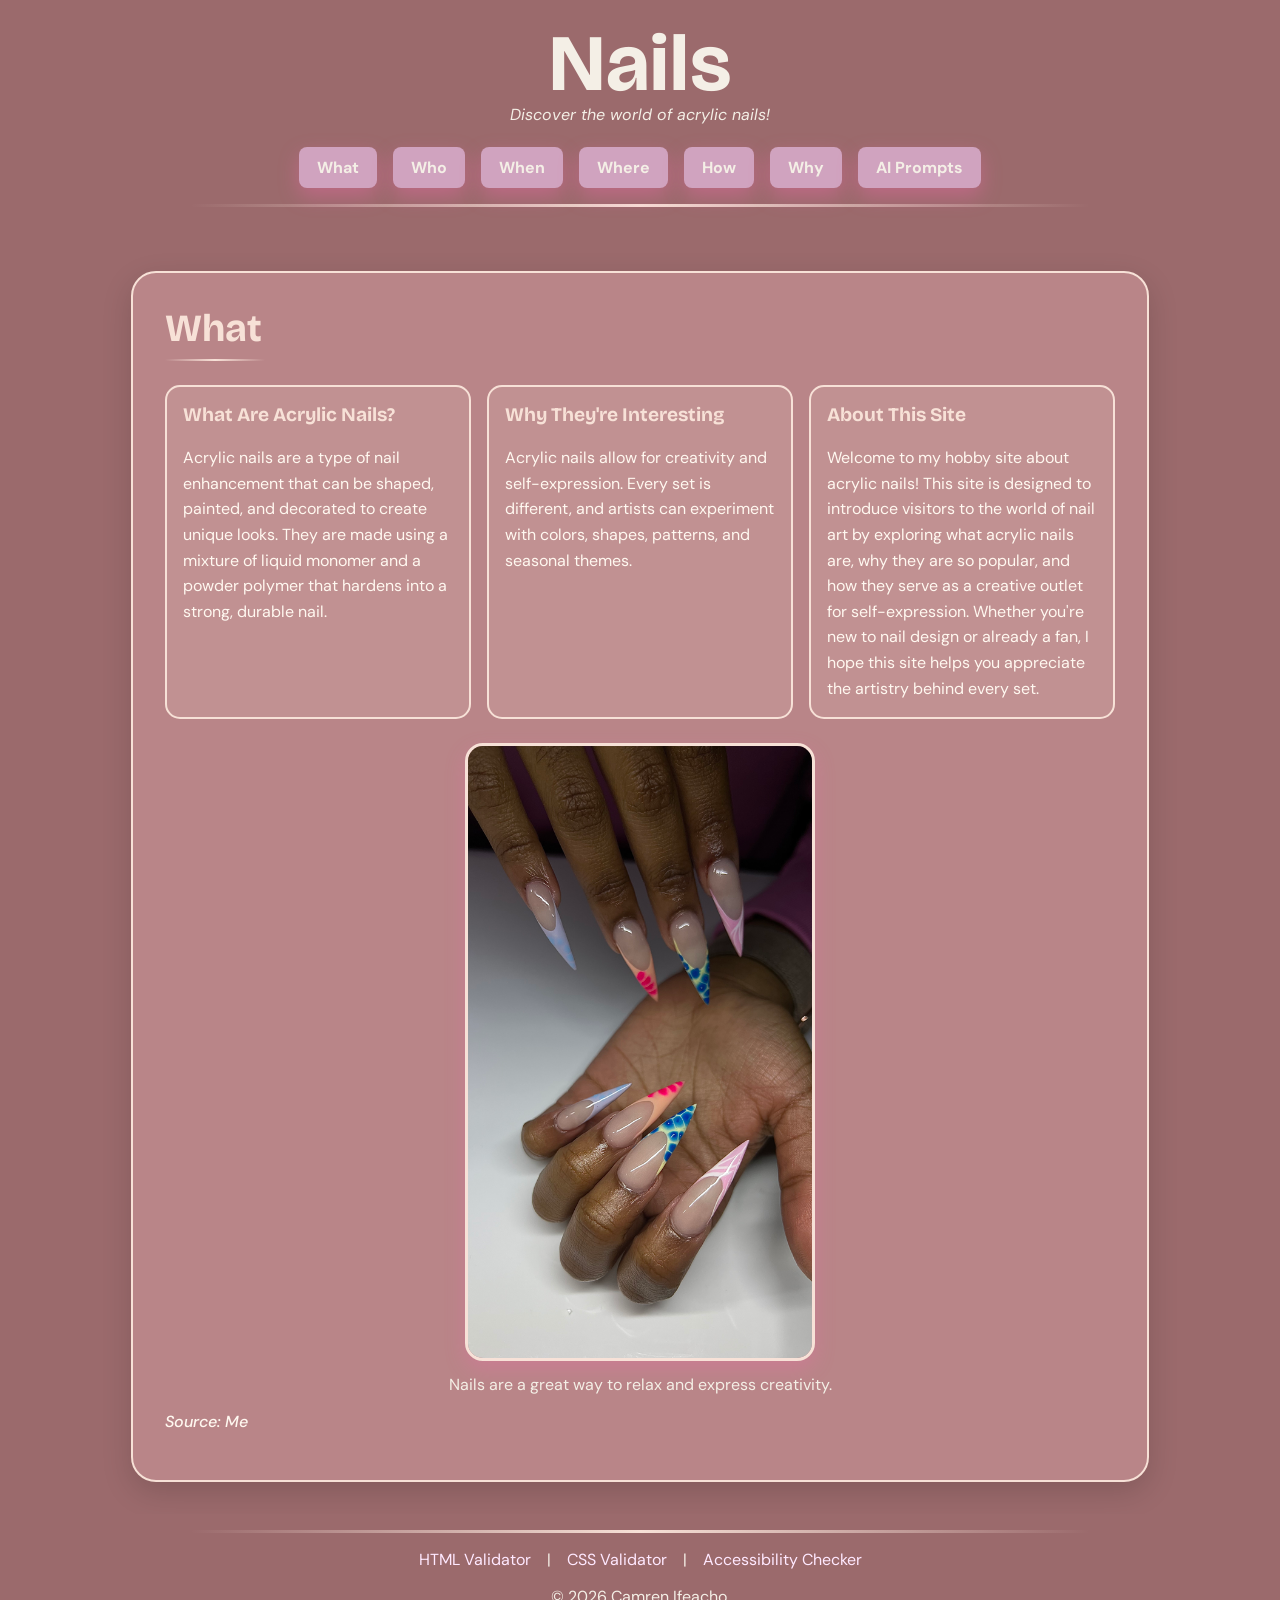
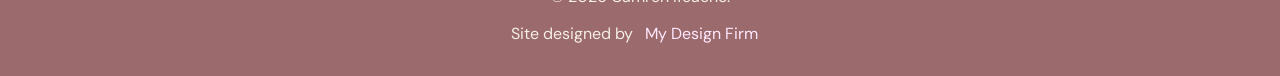
<file: itis3135/hobby/index.html>
<!DOCTYPE html>
<html lang="en">
<head>
    <meta charset="UTF-8">
    <meta name="viewport" content="width=device-width, initial-scale=1.0">
    <title>Nails</title>

    <!-- Favicon -->
    <link rel="apple-touch-icon" sizes="180x180" href="images/apple-touch-icon.png">
    <link rel="icon" type="image/png" sizes="32x32" href="images/favicon-32x32.png">
    <link rel="icon" type="image/png" sizes="16x16" href="images/favicon-16x16.png">
    <link rel="manifest" href="images/site.webmanifest">

    <!-- Fonts-->
    <link rel="preconnect" href="https://fonts.googleapis.com">
    <link rel="preconnect" href="https://fonts.gstatic.com" crossorigin>
    <link href="https://fonts.googleapis.com/css2?family=Bricolage+Grotesque:opsz,wght
    @12..96,500;12..96,700&family=DM+Sans:wght@400;500;700&display=swap" rel="stylesheet">

    <style>
        /* ------------------------------
           BASIC RESET + GLOBAL STYLES
        ------------------------------ */
        body {
            margin: 0; 
            background-color: #9B6A6C;
            color:#f4efe6; 
            font-family: 'DM Sans', system-ui, sans-serif;
            }
            h1{
            font-family: 'Bricolage Grotesque', sans-serif;
            font-weight: 700;
            letter-spacing: -0.03em;
            margin: 0;
            font-size: 5rem;
            letter-spacing: 1px;
            }
            
        header, footer {
            background-color: #9B6A6C;
            color: #f4efe6;
            padding: 1rem;
            text-align: center;
        }

        header::after {
            content: "";
            display: block;
            width: 80%;
            max-width: 900px;
            height: 3px;
            background: linear-gradient(to right, transparent, #f7e1d7, transparent);
            margin: 10px auto 0;
            margin-bottom: 1rem;
        }

        header p{
                margin: -0.5rem 0;
                margin-bottom: 1rem;
            }

        nav a {
            color: #ffe9ff;
            text-decoration: none;
            margin: 0 12px;
            font-weight: bold;
        }

        nav a:hover {
            color: #291528;
        }
        main {
            max-width: 950px;
            margin: 2rem auto;
            background: #b98588;
            padding: 2rem;
            border: 2px solid #f7e1d7;
            border-radius: 25px;
            box-shadow: 0 10px 30px rgba(0,0,0,.15);
        }
        
        .content-wrapper {
            display: flex;
            gap: 2rem;
            align-items: center;
        }

        .text-column {
            flex: 1;
        }

        .image-column {
            flex: 1;
            text-align: center;
        }
         h2 {
            font-size: 2.4rem;
            font-family: 'Bricolage Grotesque', sans-serif;
            color: #f7e1d7;
            margin-top: 0; 
            margin-bottom: 1rem;
            position: relative;
        }
        h2::after {
            content: "";
            display: block;
            width: 100px;
            height: 2px;
            background: linear-gradient(to right, transparent, #f7e1d7, transparent);
            margin-top: 8px;
        }
        section p{
            font-size: rem;
            font-weight: 500;
            color: #fff8f0;
        }

        /* SUBSECTION CARDS */

        .info-grid {
            display: grid;
            grid-template-columns: repeat(auto-fit, minmax(250px, 1fr));
            gap: 1rem;
            margin: 1.5rem 0;
        }

        .info-card {
            background: rgba(247, 225, 215, 0.12);
            border: 2px solid #f7e1d7;
            border-radius: 15px;
            padding: 1rem;
            transition: 0.3s ease;
        }

        .info-card:hover {
            transform: translateY(-4px);
            box-shadow: 0 8px 20px rgba(255, 105, 180, 0.2);
        }

        h3 {
            margin-top: 0;
            color: #f7e1d7;
            font-family: 'Bricolage Grotesque', sans-serif;
            font-size: 1.2rem;
        }

        .info-card p {
            margin-bottom: 0;
            font-size: 1rem;
            line-height: 1.6;
            font-weight: 400;
        }

        /* BUTTON STYLES */
        .btn {
            padding: 10px 18px;
            border-radius: 8px;
            font-weight: bold;
            text-decoration: none;
            display: inline-block;
            margin: 6px;
            transition: 0.3s;
        }
        /* Primary (solid color) */
        .btn-primary {
            background-color: #d0a3bf;
            color: #f4efe6;
            box-shadow: 0 8px 20px rgba(255, 105, 180, 0.35);
        }
        .btn-primary:hover {
            background-color: #d6bbc0;
            color: #f4efe6;
            transform: translateY(-5px);
            box-shadow: 0 12px 25px rgba(0, 0, 0, 0.35);
        }

        /* ------------------------------
           SECTION VISIBILITY
        ------------------------------ */
        section {
            display: none;
        }

        .active {
            display: block;
        }

        /* ------------------------------
           FIGURES
        ------------------------------ */
        figure {
            margin: 1rem 0;
            text-align: center;
        }

       figure img {
            width: 100%;
            max-width: 350px;
            border-radius: 18px;
            border: 3px solid #f7e1d7;
            box-shadow: 0 8px 20px rgba(255,105,180,.25);
            box-sizing: border-box;
        }

        figure img:hover {
            transform: translateY(-5px);
            box-shadow: 0 12px 25px rgba(0, 0, 0, 0.35);
        }

        figcaption {
            margin-top: 0.5rem;
        }

        /* ------------------------------
           FOOTER
        ------------------------------ */
        footer::before {
            content: "";
            display: block;
            width: 80%;
            max-width: 900px;
            height: 3px;
            background: linear-gradient(to right, transparent, #f7e1d7, transparent);
            margin: 0 auto 10px;
        }        
        footer a {
            color: #ffe9ff;
            text-decoration: none;
            margin: 0 12px;
        }

        footer a:hover {
            color: #f4efe6;
        }

        /* Unique divider symbol */
        .divider {
            margin: 0 8px;
            color: #ffd700;
        }

    </style>

    <script>
            function showSection(id) {
                document.querySelectorAll("section").forEach((sec) => {
                sec.classList.remove("active");
            });

            document.getElementById(id).classList.add("active");
        }

    </script>

    <!-- Accumulus Cloud Validator -->
    <script src="https://lint.page/kit/4d0fe3.js" crossorigin="anonymous"></script>
</head>

<body>

    <!-- HEADER -->
    <header>
        <h1>Nails</h1>
        <p><em>Discover the world of acrylic nails!</em></p>
        <nav>
            <a href="#" onclick="showSection('What')" class="btn btn-primary">What</a>
            <a href="#" onclick="showSection('Who')" class="btn btn-primary">Who</a>
            <a href="#" onclick="showSection('When')" class="btn btn-primary">When</a>
            <a href="#" onclick="showSection('Where')" class="btn btn-primary">Where</a>
            <a href="#" onclick="showSection('How')" class="btn btn-primary">How</a>
            <a href="#" onclick="showSection('Why')" class="btn btn-primary">Why</a>
            <a href="#" onclick="showSection('AI-Prompts')" class="btn btn-primary">AI Prompts</a>
        </nav>
    </header>

    <!-- MAIN CONTENT -->
    <main>

        <!-- WHAT (DEFAULT) -->
        <section id="What" class="active">
            <h2>What</h2>
                <div class="info-grid">

                    <div class="info-card">
                        <h3>What Are Acrylic Nails?</h3>
                        <p>
                            Acrylic nails are a type of nail enhancement that can be
                            shaped, painted, and decorated to create unique looks.
                            They are made using a mixture of liquid monomer and a powder polymer that
                            hardens into a strong, durable nail.
                        </p>
                    </div>

                    <div class="info-card">
                        <h3>Why They're Interesting</h3>
                        <p>
                            Acrylic nails allow for creativity and self-expression.
                            Every set is different, and artists can experiment with
                            colors, shapes, patterns, and seasonal themes.
                        </p>
                    </div>

                    <div class="info-card">
                        <h3>About This Site</h3>
                        <p>
                            Welcome to my hobby site about acrylic nails! 
                            This site is designed to introduce visitors to the world of nail art by exploring what acrylic nails are, 
                            why they are so popular, and how they serve as a creative outlet for self-expression. 
                            Whether you're new to nail design or already a fan, I hope this site helps you appreciate the artistry 
                            behind every set.
                        </p>
                    </div>

                </div>
            <figure>
                <img src="images/colorful_set.png" alt="Set of stilleto acrylic nails, with a colorful french tip design.">
                <figcaption>Nails are a great way to relax and express creativity.
                </figcaption>
            </figure>
                <p><em>Source: Me</em></p>
        </section>

        <!-- WHO -->
        <section id="Who">
            <h2>Who</h2>
            <p>My name is Camren Ifeacho, and I have been interested in nails since I was in middle school. 
                I started doing nails as a hobby because I wanted to express my creativity and have fun with colors and designs.
                Anyone can enjoy this hobby, whether you're a beginner or an experienced nail artist.
            </p>

            <figure>
                <img src="images/coffee_bean_set.png" alt="Set of almond acrylic nails, 
                with french tip, polka dot designs, and 3d coffee beans.">
                <figcaption>People Involved</figcaption>
            </figure>
                 <p><em>Source: Me</em></p>
        </section>

        <!-- WHEN -->
        <section id="When">
            <h2>When</h2>
            <p>Describe the best times or seasons for this hobby.</p>
            <p>Include schedules or timing tips.</p>
            <p>Explain seasonal variations.</p>

            <figure>
                <img src="images/french_tip.png" alt="Short almond acrylic nails with a nude base and a white french tip.">
                <figcaption>Best Time</figcaption>
            </figure>
            <p><em>Source: Me</em></p>
        </section>

        <!-- WHERE -->
        <section id="Where">
            <h2>Where</h2>
            <p>List the best locations for this hobby.</p>
            <p>Include local or global spots.</p>
            <p>Explain why these places are ideal.</p>

            <figure>
                <img src="images/90's_set.png" alt="Long square acrylic nails with black and red french tips, and line designs with polka dots.">
                <figcaption>Best Locations</figcaption>
            </figure>
            <p><em>Source: Me</em></p>
        </section>

        <!-- HOW -->
        <section id="How">
            <h2>How</h2>
            <p>Explain how to perform the hobby.</p>
            <p>Include steps, tips, or techniques.</p>
            <p>Provide helpful guidance.</p>

            <figure>
                <img src="images/western_set.png" alt="Long acrylic nails with western insprired designs">
                <figcaption>How-To</figcaption>
            </figure>
            <p><em>Source: Me</em></p>
        </section>

        <!-- WHY -->
        <section id="Why">
            <h2>Why</h2>
            <p>Explain why this hobby matters.</p>
            <p>Share personal motivation.</p>
            <p>Describe benefits or meaning.</p>

            <figure>
                <img src="images/green_marble_set.png" alt="Medium length almond acrylic nails with a nude base, green and white marble french tip design, and gold flakes.">
                <figcaption>Why It Matters</figcaption>
            </figure>
            <p><em>Source: Me</em></p>
        </section>

        <!-- AI PROMPTS -->
        <section id="AI-Prompts">
            <h2>AI Prompts</h2>
            <p>I used Copilot to generate the following prompts:</p>

            <ul>
                <li>“Generate a photorealistic image related to my hobby.”</li>
                <li>“Write a paragraph explaining the basics of this hobby.”</li>
                <li>“Create a cartoon-style image of people enjoying this hobby.”</li>
            </ul>
        </section>

    </main>

    <!-- FOOTER -->
    <footer>
        <p>
            <a href="https://validator.w3.org/">HTML Validator</a> |
            <a href="https://jigsaw.w3.org/css-validator/">CSS Validator</a> |
            <a href="https://wave.webaim.org/">Accessibility Checker</a>
        </p>
        <p>© 2026 Camren Ifeacho.</p>
        <!--I don't have a design firm, but I'll use a placeholder link -->
        <p> Site designed by<a href="../yourdesignfirm.html">My Design Firm</a></p>
    </footer>

    <!-- Vicunddator Script -->
    <script src = "https://divonbriesen.github.io/teaching/tools/standards-check.js"></script>
</body>
</html>
</file>
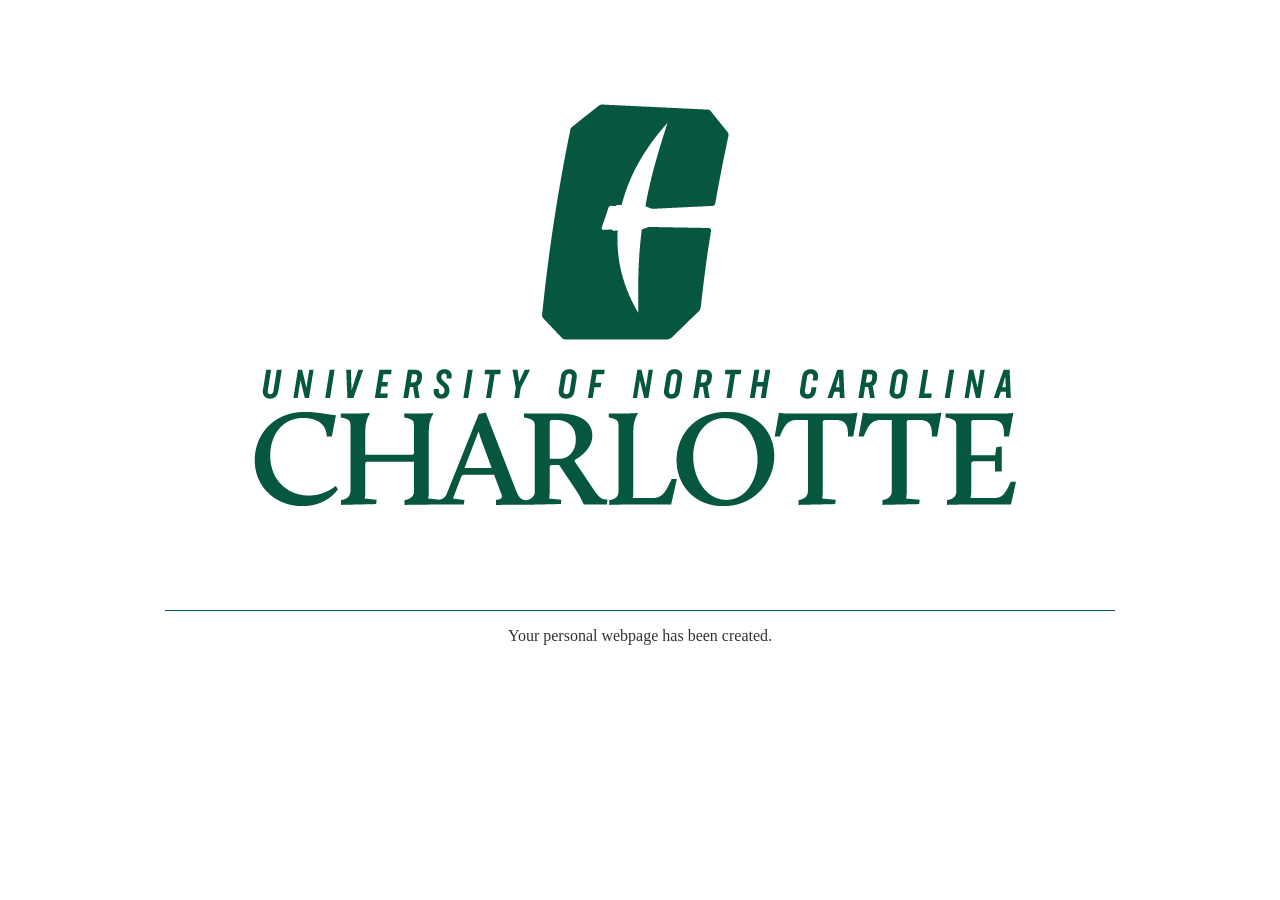
<file: original_index.html>
<!DOCTYPE html>
<html>
	<head>
		<title>Personal Webpage | UNC Charlotte</title>
		<style type="text/css">
			body {
				background-color: #FFFFFF;
				color: #333333;
				margin: 0;
				padding: 0;
			}
			#page-wrapper {
				height: 100%;
				width: 100%;
				max-width: 950px;
				margin: auto;
			}
			#logo-wrapper {
				padding-top: 20px;
				padding-bottom: 10px;
				text-align: center;
				border-bottom: 1px solid #006633;
			}
			#content-wrapper {
				width: 100%;
				max-width: 950px;
				margin: auto;
				text-align: center;
			}			
			a {
				color: #006633;
			}
		</style>
		<link rel="icon" type="image/png" href="data:image/png;base64,
		[base64]/VwD/P1cA/z9XAP8/VwD/P1cA/z9XAP8/VwD/P1cA9z9XAEkAAAAAAAAAAAAAAAAAAAAAAAAAAAAAAAA/VwDgP1cA/z9XAP8/VwD/P1cA/z5XAO0/VwDgP1cA/z9XAP8/VwD4OFAAIAAAAAAAAAAAAAAAAAAAAAAAAAAAPlcAxD9XAP8/VwD/P1cA/z9XAP8+VwCHP1cA0D9XAP8/VwD/P1cA/z5XAEYAAAAAAAAAAAAAAAAAAAAAAAAAAD9YAKY/VwD/P1cA/z9XAP8/VwD/QFUAMD5XAM0/VwD/P1cA/z9XAP8+VwBmAAAAAAAAAAAAAAAAAAAAAAAAAAA/VgCFP1cA/z9XAP8/VwD/PlYA9VVVAAM/VwDCP1cA/z9XAP8/VwD/QFYAiAAAAAAAAAAAAAAAAAAAAAAAAAAAPlUAYz9XAP8/VwD/P1cA/z9XAN8AAAAAPlcAsD9XAP8/VwD/P1cA/z5XAK0AAAAAAAAAAAAAAAAAAAAAAAAAAD5WAD4/VwD/P1cA/z9XAPM/WABdAAAAAD5VAFc/VgCaP1cAlj5WAJE9VwBwAAAAAAAAAAAAAAAAAAAAAAAAAABDWQAXP1cA/j9XAP8/VwD/QFMANAAAAAA7TgANPVUANj1VACo7VQAePFoAEQAAAAAAAAAAAAAAAAAAAAAAAAAAAAAAAT9WAOw/VwD/P1cA/z5XAP0+VwBGQFgAQD9XAP8/VwD/P1cA/z9XAP87VQAnAAAAAAAAAAAAAAAAAAAAAAAAAAA/VwDBP1cA/z9XAP8/VwD/P1cAojtOAA0/VwD6P1cA/z9XAP8/VwD/PlYAVgAAAAAAAAAAAAAAAAAAAAAAAAAAPlcAkz9XAP8/VwD/P1cA/z5XAPk8UgAiP1YAxj9XAP8/VwD/P1cA/z5XAIcAAAAAAAAAAAAAAAAAAAAAAAAAAD5YAGM/VwD/P1cA/z9XAP8/VwD/PlYAtD9XAH4/VwD/P1cA/z9XAP8/WAC6AAAAAAAAAAAAAAAAAAAAAAAAAAA9WQAuP1cA/z9XAP8/VwD/P1cA/z9XAP8/VwCfP1cA/z9XAP8/VwD/P1cA1AAAAAAAAAAAAAAAAAAAAAAAAAAAAAAAAD9WAGU/VgD4P1cA/z9XAP8/VwD/P1cA/D9XAP4/VwD/[base64]/j5WAP4+VgD+PlYA/j5WAP4+VgD+PlYA/j5WAP4+VgD+PlYA/j5WAP4/VwDXQFgAIAAAAAAAAAAAAAAAAAAAAAAAAAAAAAAAAAAAAAAAAAAAAAAAAAAAAAAAAAAAAAAAAAAAAAAAAAAAVVUAAz9XAKI/VwD/P1cA/z9XAP8/VwD/P1cA/z9XAP8/VwD/P1cA/z9XAP8/VwD/P1cA/z9XAP8/VwD/P1cA/z9XAP8/VgDePlUAIQAAAAAAAAAAAAAAAAAAAAAAAAAAAAAAAAAAAAAAAAAAAAAAAAAAAAAAAAAAAAAAAAAAAAA+VwCPP1cA/z9XAP8/VwD/P1cA/z9XAP8/VwD/P1cA/z9XAP8/VwD/P1cA/z9XAP8/VwD/P1cA/z9XAP8/VwD/P1cA/z9XAP8/VwDfPFcAJgAAAAAAAAAAAAAAAAAAAAAAAAAAAAAAAAAAAAAAAAAAAAAAAAAAAAAAAAAAAAAAAD9XAM4/VwD/P1cA/z9XAP8/VwD/P1cA/z9XAP8/VwD/P1cA/z9XAP8/VwD/P1cA/j5WAOE/VwD/P1cA/z9XAP8/VwD/P1cA/z9XAP8+VwDlOlIAHwAAAAAAAAAAAAAAAAAAAAAAAAAAAAAAAAAAAAAAAAAAAAAAAAAAAAAAAAAAPlgAtD9XAP8/VwD/P1cA/z9XAP8/VwD/P1cA/z9XAP8/VwD/P1cA/z9XAP8+VgC6P1YAoz9XAP8/VwD/P1cA/z9XAP8/VwD/P1cA/z9XAP89VQBgAAAAAAAAAAAAAAAAAAAAAAAAAAAAAAAAAAAAAAAAAAAAAAAAAAAAAAAAAAA+WACXP1cA/z9XAP8/VwD/P1cA/z9XAP8/VwD/P1cA/z9XAP8/VwD/P1cA/z1YAEM/VwCiP1cA/z9XAP8/VwD/P1cA/z9XAP8/VwD/P1cA/z9XAH4AAAAAAAAAAAAAAAAAAAAAAAAAAAAAAAAAAAAAAAAAAAAAAAAAAAAAAAAAAD9YAHo/VwD/P1cA/z9XAP8/VwD/P1cA/z9XAP8/VwD/P1cA/z9XAP8/VgDYVVUAAz9XAKI/VwD/P1cA/z9XAP8/VwD/P1cA/z9XAP8/VwD/P1cAmwAAAAAAAAAAAAAAAAAAAAAAAAAAAAAAAAAAAAAAAAAAAAAAAAAAAAAAAAAAP1gAXT9XAP8/VwD/P1cA/z9XAP8/VwD/P1cA/z9XAP8/VwD/P1cA/z5XAIQAAAAAP1cAnz9XAP8/VwD/P1cA/z9XAP8/VwD/P1cA/z9XAP8+VwC8AAAAAAAAAAAAAAAAAAAAAAAAAAAAAAAAAAAAAAAAAAAAAAAAAAAAAAAAAAA/WAA9P1cA/z9XAP8/VwD/P1cA/z9XAP8/VwD/P1cA/z9XAP8/VwD/PlYAPgAAAAA+VwCYP1cA/z9XAP8/VwD/P1cA/z9XAP8/VwD/P1cA/z5XAN0AAAAAAAAAAAAAAAAAAAAAAAAAAAAAAAAAAAAAAAAAAAAAAAAAAAAAAAAAAD5YAB0+VgD+P1cA/z9XAP8/VwD/P1cA/z9XAP8/VwD/P1cA/z9WAPg3SQAOAAAAAD9XAI0/VwD/P1cA/z9XAP8/VwD/P1cA/z9XAP8/VwD/P1cA9jlVAAkAAAAAAAAAAAAAAAAAAAAAAAAAAAAAAAAAAAAAAAAAAAAAAAAAAAAASUkABz9XAPM/VwD/P1cA/z9XAP8/VwD/P1cA/z9XAP8/VwD/P1cA3wAAAAAAAAAAPlYAfz9XAP8/VwD/P1cA/z9XAP8/VwD/P1cA/z9XAP8/VwD+QFUAJAAAAAAAAAAAAAAAAAAAAAAAAAAAAAAAAAAAAAAAAAAAAAAAAAAAAAAAAAAAP1cA1z9XAP8/VwD/P1cA/z9XAP8/VwD/P1cA/z9XAP8/VwDFAAAAAAAAAAA/VwBtP1cA/z9XAP8/VwD/P1cA/z9XAP8/VwD/P1cA/z9XAP89VgBHAAAAAAAAAAAAAAAAAAAAAAAAAAAAAAAAAAAAAAAAAAAAAAAAAAAAAAAAAAA+VgC0P1cA/z9XAP8/VwD/P1cA/z9XAP8/VwD/P1cA/z5WALoAAAAAAAAAAD5VAFc/VwD/P1cA/z9XAP8/VwD/P1cA/z9XAP8/VwD/P1cA/z9WAG4AAAAAAAAAAAAAAAAAAAAAAAAAAAAAAAAAAAAAAAAAAAAAAAAAAAAAAAAAAD5XAI8/VwD/P1cA/z9XAP8/VwD/P1cA/z9XAPU+VgDhPlcAkwAAAAAAAAAAPFgANz5WAP4/VwD/P1cA/z9XAP8/VgD+PlYA/j5WAP4+VgD+PlYAlAAAAAAAAAAAAAAAAAAAAAAAAAAAAAAAAAAAAAAAAAAAAAAAAAAAAAAAAAAAP1cAaT9XAP8/VwD/P1cA/z9XAP8/VwD/P1YA2wCAAAIAAAAAAAAAAAAAAAAAAAABPFcAJj5UADo9VwAyPVcAMj5XAClAUwAoPFIAIjtVAB4zVQAPAAAAAAAAAAAAAAAAAAAAAAAAAAAAAAAAAAAAAAAAAAAAAAAAAAAAAAAAAAA+VQBCP1cA/z9XAP8/VwD/P1cA/z9XAP8/VwD+PFUAMwAAAAAAAAAAAAAAAAAAAAAAAAAAAAAAAAAAAAAAAAAAAAAAAAAAAAAAAAAAAAAAAAAAAAAAAAAAAAAAAAAAAAAAAAAAAAAAAAAAAAAAAAAAAAAAAAAAAAAAAAAAAAAAAEJVABs/VwD9P1cA/z9XAP8/VwD/P1cA/z9XAP8/VgCOQFAAEACAAAIAAAAAAAAAADtTADQ+VgBzPlcAZz5YAFo+VQBOPlUAQj1VADY+VwApQFIAHAAAAAIAAAAAAAAAAAAAAAAAAAAAAAAAAAAAAAAAAAAAAAAAAAAAAAAAAAAAVVUAAz9WAOw/VwD/P1cA/z9XAP8/VwD/P1cA/z9XAP8/VgD4PlgAYwAAAAAAAAAAP1YAmj9XAP8/VwD/P1cA/z9XAP8/VwD/P1cA/z9XAP8/VwD/PFMANwAAAAAAAAAAAAAAAAAAAAAAAAAAAAAAAAAAAAAAAAAAAAAAAAAAAAAAAAAAPlcAxT9XAP8/VwD/P1cA/z9XAP8/VwD/P1cA/z9XAP8+VgC0AAAAAAAAAAA+VwBnP1cA/z9XAP8/VwD/P1cA/z9XAP8/VwD/P1cA/z9XAP9AVwBkAAAAAAAAAAAAAAAAAAAAAAAAAAAAAAAAAAAAAAAAAAAAAAAAAAAAAAAAAAA/VwCZP1cA/z9XAP8/VwD/P1cA/z9XAP8/VwD/P1cA/z9XAPdAVQAYAAAAAD1ZAC4/VwD/P1cA/z9XAP8/VwD/P1cA/z9XAP8/VwD/P1cA/z5XAJMAAAAAAAAAAAAAAAAAAAAAAAAAAAAAAAAAAAAAAAAAAAAAAAAAAAAAAAAAAEBXAGw/VwD/P1cA/z9XAP8/VwD/P1cA/z9XAP8/VwD/P1cA/z9YAHoAAAAAKlUABj9XAOs/VwD/P1cA/z9XAP8/VwD/P1cA/z9XAP8/VwD/PlcAxAAAAAAAAAAAAAAAAAAAAAAAAAAAAAAAAAAAAAAAAAAAAAAAAAAAAAAAAAAAQVUAPz9XAP8/VwD/P1cA/z9XAP8/VwD/P1cA/z9XAP8/VwD/P1YA5kBVAAwAAAAAP1cArz9XAP8/VwD/P1cA/z9XAP8/VwD/P1cA/z9XAP8/VgDvKlUABgAAAAAAAAAAAAAAAAAAAAAAAAAAAAAAAAAAAAAAAAAAAAAAAAAAAABAWQAUP1cA+j9XAP8/VwD/P1cA/z9XAP8/VwD/P1cA/z9XAP8/VwD/P1YAfQAAAAA/VwBqP1cA/z9XAP8/VwD/P1cA/z9XAP8/VwD/P1cA/z9XAP9AUwAoAAAAAAAAAAAAAAAAAAAAAAAAAAAAAAAAAAAAAAAAAAAAAAAAAAAAAAAAAAA/VwDeP1cA/z9XAP8/VwD/P1cA/z9XAP8/VwD/P1cA/z9XAP8/VwDzPFoAIkJXACM+VwD9P1cA/z9XAP8/VwD/P1cA/z9XAP8/VwD/P1cA/z1WAFwAAAAAAAAAAAAAAAAAAAAAAAAAAAAAAAAAAAAAAAAAAAAAAAAAAAAAAAAAAD5XAK0/VwD/P1cA/z9XAP8/VwD/P1cA/z9XAP8/VwD/P1cA/z9XAP8+VwC8QEAABD9XANQ/VwD/P1cA/z9XAP8/VwD/P1cA/z9XAP8/VwD/PlcAkAAAAAAAAAAAAAAAAAAAAAAAAAAAAAAAAAAAAAAAAAAAAAAAAAAAAAAAAAAAP1YAej9XAP8/VwD/P1cA/z9XAP8/VwD/P1cA/z9XAP8/VwD/P1cA/z9XAP8/VgB6P1YAhj9XAP8/VwD/P1cA/z9XAP8/VwD/P1cA/z9XAP8+VwDFAAAAAAAAAAAAAAAAAAAAAAAAAAAAAAAAAAAAAAAAAAAAAAAAAAAAAAAAAABAWABAP1cA/j9XAP8/VwD/P1cA/z9XAP8/VwD/P1cA/z9XAP8/VwD/P1cA/z9XAPo/VwCBP1cA/j9XAP8/VwD/P1cA/z9XAP8/VwD/P1cA/z9XAI0AAAAAAAAAAAAAAAAAAAAAAAAAAAAAAAAAAAAAAAAAAAAAAAAAAAAAAAAAAAAAAABAVwBkP1cA9j9XAP8/VwD/P1cA/z9XAP8/VwD/P1cA/z9XAP8/VwD/P1cA/z9XAPM/VwD8P1cA/z9XAP8/VwD/P1cA/z9XAP8+VwC8KlUABgAAAAAAAAAAAAAAAAAAAAAAAAAAAAAAAAAAAAAAAAAAAAAAAAAAAAAAAAAAAAAAAAAAAAA/VQA5P1cA4j9XAP8/VwD/P1cA/z9XAP8/VwD/P1cA/z9XAP8/VwD/P1cA/z9XAP8/VwD/P1cA/z9XAP8/VwD/P1cA3zpRABYAAAAAAAAAAAAAAAAAAAAAAAAAAAAAAAAAAAAAAAAAAAAAAAAAAAAAAAAAAAAAAAAAAAAAAAAAAAAAAABAVQAYPlcArD5XAMQ+VgC4P1YAqz9XAJ8+VwCTPlcAhz9YAHo/[base64]/[base64]/VwD7P1cA/z9XAP8/VwD/P1cA/z9XAP8/VwD/P1cA/z9XAP8/VwD/P1cA/z9XAP8/VwD/P1cA/z9XAP8/VwD/P1cA/z9XAP8/VwD/P1cA/z5XAPk/VwClQFkAFAAAAAAAAAAAAAAAAAAAAAAAAAAAAAAAAAAAAAAAAAAAAAAAAAAAAAAAAAAAAAAAAAAAAAAAAAAAAAAAAAAAAAAAAAAAAAAAAAAAAAAAAAAAAAAAAAAAAABDWQAXQFcAsD9XAP8/VwD/P1cA/z9XAP8/VwD/P1cA/z9XAP8/VwD/P1cA/z9XAP8/VwD/P1cA/z9XAP8/VwD/P1cA/z9XAP8/VwD/P1cA/z9XAP8/VwD/P1cA/z9XAP8/VwD+P1YApkBZABQAAAAAAAAAAAAAAAAAAAAAAAAAAAAAAAAAAAAAAAAAAAAAAAAAAAAAAAAAAAAAAAAAAAAAAAAAAAAAAAAAAAAAAAAAAAAAAAAAAAAAAAAAAEBZABQ/VwCbPlcA+T9XAP8/VwD/P1cA/z9XAP8/VwD/P1cA/z9XAP8/VwD/P1cA/z9XAP8/VwD/P1cA/z9XAP8/VwD/P1cA/z9XAP8/VwD/P1cA/z9XAP8/VwD/P1cA/z9XAP8/VwD/P1cA/j9YAKlCVwAjAAAAAAAAAAAAAAAAAAAAAAAAAAAAAAAAAAAAAAAAAAAAAAAAAAAAAAAAAAAAAAAAAAAAAAAAAAAAAAAAAAAAAAAAAAAAAAAAAAAAAD9XAIk/VwD3P1cA/z9XAP8/VwD/P1cA/z9XAP8/VwD/P1cA/z9XAP8/VwD/P1cA/z9XAP8/VwD/P1cA/z9XAP8/VwD/P1cA/z9XAP8/VwD/P1cA/z9XAP8/VwD/P1cA/z9XAP8/VwD/P1cA/z9XAPs+VgCxQFUAGAAAAAAAAAAAAAAAAAAAAAAAAAAAAAAAAAAAAAAAAAAAAAAAAAAAAAAAAAAAAAAAAAAAAAAAAAAAAAAAAAAAAAAAAAAAAAAAAD9XALU/VwD/P1cA/z9XAP8/VwD/P1cA/z9XAP8/VwD/P1cA/z9XAP8/VwD/P1cA/z9XAP8/VwD/P1cA/z9XAP8/VwD/P1cA/j9XAOo/VwD+P1cA/z9XAP8/VwD/P1cA/z9XAP8/VwD/P1cA/z9XAP8/VwD+P1cAuTpdABYAAAAAAAAAAAAAAAAAAAAAAAAAAAAAAAAAAAAAAAAAAAAAAAAAAAAAAAAAAAAAAAAAAAAAAAAAAAAAAAAAAAAAAAAAAD9XAJk/VwD/P1cA/z9XAP8/VwD/P1cA/z9XAP8/VwD/P1cA/z9XAP8/VwD/P1cA/z9XAP8/VwD/P1cA/z9XAP8/VwD/P1cA3j9WAIY+VgD+P1cA/z9XAP8/VwD/P1cA/z9XAP8/VwD/P1cA/z9XAP8/VwD/P1cA/z9WAHkAAAAAAAAAAAAAAAAAAAAAAAAAAAAAAAAAAAAAAAAAAAAAAAAAAAAAAAAAAAAAAAAAAAAAAAAAAAAAAAAAAAAAAAAAAEBXAHs/VwD/P1cA/z9XAP8/VwD/P1cA/z9XAP8/VwD/P1cA/z9XAP8/VwD/P1cA/z9XAP8/VwD/P1cA/z9XAP8+VwD9PVcAbEBXAGc+VgD+P1cA/z9XAP8/VwD/P1cA/z9XAP8/VwD/P1cA/z9XAP8/VwD/P1cA/z9WAKYAAAABAAAAAAAAAAAAAAAAAAAAAAAAAAAAAAAAAAAAAAAAAAAAAAAAAAAAAAAAAAAAAAAAAAAAAAAAAAAAAAAAAAAAAEBWAFw+VgD+P1cA/z9XAP8/VwD/P1cA/z9XAP8/VwD/P1cA/z9XAP8/VwD/P1cA/z9XAP8/VwD/P1cA/z9XAP8/VwDUQlIAHz5VAGY+VgD+P1cA/z9XAP8/VwD/P1cA/z9XAP8/VwD/P1cA/z9XAP8/VwD/P1cA/z5XAMRAQAAEAAAAAAAAAAAAAAAAAAAAAAAAAAAAAAAAAAAAAAAAAAAAAAAAAAAAAAAAAAAAAAAAAAAAAAAAAAAAAAAAAAAAADxYAEA/VwD7P1cA/z9XAP8/VwD/P1cA/z9XAP8/VwD/P1cA/z9XAP8/VwD/P1cA/z9XAP8/VwD/P1cA/z9XAPxAVwCMQGAACD5VAGY+VgD+P1cA/z9XAP8/VwD/P1cA/z9XAP8/VwD/P1cA/z9XAP8/VwD/P1cA/z9XANM8WgARAAAAAAAAAAAAAAAAAAAAAAAAAAAAAAAAAAAAAAAAAAAAAAAAAAAAAAAAAAAAAAAAAAAAAAAAAAAAAAAAAAAAAD1ZAC4/VwDwP1cA/z9XAP8/VwD/P1cA/z9XAP8/VwD/P1cA/z9XAP8/VwD/P1cA/z9XAP8/VwD/P1cA/z9XAO1AVwBMAAAAAD5VAGY+VgD+P1cA/z9XAP8/VwD/P1cA/z9XAP8/VwD/P1cA/z9XAP8/VwD/P1cA/z9XAN48WgAiAAAAAAAAAAAAAAAAAAAAAAAAAAAAAAAAAAAAAAAAAAAAAAAAAAAAAAAAAAAAAAAAAAAAAAAAAAAAAAAAAAAAAEJXACM/VwDgP1cA/z9XAP8/VwD/P1cA/z9XAP8/VwD/P1cA/z9XAP8/VwD/P1cA/z9XAP8/VwD/P1cA/z5WANU6UQAWAAAAAD9WAGU+VgD+P1cA/z9XAP8/VwD/P1cA/z9XAP8/VwD/P1cA/z9XAP8/VwD/P1cA/z9XAOdBWAA3AAAAAAAAAAAAAAAAAAAAAAAAAAAAAAAAAAAAAAAAAAAAAAAAAAAAAAAAAAAAAAAAAAAAAAAAAAAAAAAAAAAAADtYABo+VwDNP1cA/z9XAP8/VwD/P1cA/z9XAP8/VwD/P1cA/z9XAP8/VwD/P1cA/z9XAP8/VwD/P1cA/z5XAJwAgAACAAAAAD5YAFo+VwD9P1cA/z9XAP8/VwD/P1cA/z9XAP8/VwD/P1cA/z9XAP8/VwD/P1cA/z9XAO4/VgBNAAAAAAAAAAAAAAAAAAAAAAAAAAAAAAAAAAAAAAAAAAAAAAAAAAAAAAAAAAAAAAAAAAAAAAAAAAAAAAAAAAAAAENRABM/WAC3P1cA/z9XAP8/VwD/P1cA/z9XAP8/VwD/P1cA/z9XAP8/VwD/P1cA/z9XAP8/VwD/P1cA/z5ZAFYAAAAAAAAAAD5WAFY+VwD9P1cA/z9XAP8/VwD/P1cA/z9XAP8/VwD/P1cA/z9XAP8/VwD/P1cA/z9XAPU+WABjAAAAAAAAAAAAAAAAAAAAAAAAAAAAAAAAAAAAAAAAAAAAAAAAAAAAAAAAAAAAAAAAAAAAAAAAAAAAAAAAAAAAAEBVAAw9VwCiP1cA/z9XAP8/VwD/P1cA/z9XAP8/VwD/P1cA/z9XAP8/VwD/P1cA/z9XAP8/VwD/PlcA+TtVAB4AAAAAAAAAAEFWAEc+VwD9P1cA/z9XAP8/VwD/P1cA/z9XAP8/VwD/P1cA/z9XAP8/VwD/P1cA/z9XAPs/VgB6AAAAAgAAAAAAAAAAAAAAAAAAAAAAAAAAAAAAAAAAAAAAAAAAAAAAAAAAAAAAAAAAAAAAAAAAAAAAAAAAAAAAADNmAAU+VwCMP1cA/j9XAP8/VwD/P1cA/z9XAP8/VwD/P1cA/z9XAP8/VwD/P1cA/z9XAP8/VwD/PlYA4VVVAAYAAAAAAAAAADtVADw/VwD8P1cA/z9XAP8/VwD/P1cA/z9XAP8/VwD/P1cA/z9XAP8/VwD/P1cA/z9XAP4/VgCRSUkABwAAAAAAAAAAAAAAAAAAAAAAAAAAAAAAAAAAAAAAAAAAAAAAAAAAAAAAAAAAAAAAAAAAAAAAAAAAAAAAAACAAAI/VwB1P1cA+j9XAP8/VwD/P1cA/z9XAP8/VwD/P1cA/z9XAP8/VwD/P1cA/z9XAP8/VwD/PlcAwQAAAAAAAAAAAAAAAD1XADI/VwD2P1cA/z9XAP8/VwD/P1cA/z9XAP8/VwD/P1cA/z9XAP8/VwD/P1cA/z9XAP8/VgCpN1sADgAAAAAAAAAAAAAAAAAAAAAAAAAAAAAAAAAAAAAAAAAAAAAAAAAAAAAAAAAAAAAAAAAAAAAAAAAAAAAAAAAAAAA/WABdP1cA8z9XAP8/VwD/P1cA/z9XAP8/VwD/P1cA/z9XAP8/VwD/P1cA/z9XAP8/VwD/QFYApAAAAAAAAAAAAAAAADtZACs+VwDtP1cA/z9XAP8/VwD/P1cA/z9XAP8/VwD/P1cA/z9XAP8/VwD/P1cA/z9XAP8+VwDBOlEAFgAAAAAAAAAAAAAAAAAAAAAAAAAAAAAAAAAAAAAAAAAAAAAAAAAAAAAAAAAAAAAAAAAAAAAAAAAAAAAAAAAAAAA+VwBGP1YA7D9XAP8/VwD/P1cA/z9XAP8/VwD/P1cA/z9XAP8/VwD/P1cA/z9XAP8/VwD/PlYAlAAAAAAAAAAAAAAAAEJXACM/VwDhP1cA/z9XAP8/VwD/P1cA/z9XAP8/VwD/P1cA/z9XAP8/VwD/P1cA/z9XAP8/VwDaO1UAHgAAAAAAAAAAAAAAAAAAAAAAAAAAAAAAAAAAAAAAAAAAAAAAAAAAAAAAAAAAAAAAAAAAAAAAAAAAAAAAAAAAAAA8VwAvP1cA5D9XAP8/VwD/P1cA/z9XAP8/VwD/P1cA/z9XAP8/VwD/P1cA/z9XAP8/VwD/PVcAiQAAAAAAAAAAAAAAAEBSABw/VgDSP1cA/z9XAP8/VwD/P1cA/z9XAP8/VwD/P1cA/z9XAP8/VwD/P1cA/z9XAP8/VwDwPlUALQAAAAAAAAAAAAAAAAAAAAAAAAAAAAAAAAAAAAAAAAAAAAAAAAAAAAAAAAAAAAAAAAAAAAAAAAAAAAAAAAAAAAA3WQAXP1cA2j9XAP8/VwD/P1cA/z9XAP8/VwD/P1cA/z9XAP8/VwD/P1cA+j5WAPU/VwDwP1cAigAAAAAAAAAAAAAAAD1VABU/WAC9P1cA/z9XAP8/VwD/P1cA/z9XAP8/VwD/P1cA/z9XAP8/VwD/P1cA/z9XAP8/VwD7PVUASwAAAAAAAAAAAAAAAAAAAAAAAAAAAAAAAAAAAAAAAAAAAAAAAAAAAAAAAAAAAAAAAAAAAAAAAAAAAAAAAAAAAABAYAAIP1gAwz9XAP8/VwD/P1cA/z9XAP8/VwD/P1cA/z9XAP8/VwD/P1cAwT9XAGE9WABUQFkAKAAAAAAAAAAAAAAAAEBAAAg9VQBgPlYAsT9XALs+VgC0PlYAsT5WALE+VwCtP1cApz9WAKc+VwClP1cAnz5WAJ0/VwCbQVUAMwAAAAAAAAAAAAAAAAAAAAAAAAAAAAAAAAAAAAAAAAAAAAAAAAAAAAAAAAAAAAAAAAAAAAAAAAAAAAAAAAAAAAAAAAABPlcApD9XAP8/VwD/P1cA/z9XAP8/VwD/P1cA/z9XAP8/VwD/[base64]/VwD/P1cA/z9XAP8/VwD/P1cA/z9XAP8/VwD/PlcA/[base64]/VwD/P1cA/z9XAP8/VwD/P1cA/z9XAP8/VwD/P1cA/[base64]/VwD/P1cA/z9XAP8/VwD/P1cA/z9XAP8/VwD/P1cA/z9XANk9VgA7QFAAECpVAAYAAAAAAAAAAAAAAABAUAAQP1YAeT9WALs/VgCxP1cAqj5XAJk9VwCNPlYAfz5WAHM9VwBkPlYAVj1WAEdBUgA7O1kAKzMzAAUAAAAAAAAAAAAAAAAAAAAAAAAAAAAAAAAAAAAAAAAAAAAAAAAAAAAAAAAAAAAAAAAAAAAAAAAAAAAAAAAAAAAAM00ACj9WAOc/VwD/P1cA/z9XAP8/VwD/P1cA/z9XAP8/VwD/P1cA/z9XAP8/VwD+PlcA7T9XAI0AAAABAAAAAAAAAABDWgAiP1cA3z9XAP8/VwD/P1cA/z9XAP8/VwD/P1cA/z9XAP8/VwD/P1cA/z9XAP8/VwD/P1cA/j5VAE4AAAAAAAAAAAAAAAAAAAAAAAAAAAAAAAAAAAAAAAAAAAAAAAAAAAAAAAAAAAAAAAAAAAAAAAAAAAAAAAAAAAAAAAAAAD9YAMM/VwD/P1cA/z9XAP8/VwD/P1cA/z9XAP8/VwD/P1cA/z9XAP8/VwD/P1cA/z9XAM5DXgATAAAAAAAAAABGXQALQFcAyD9XAP8/VwD/P1cA/z9XAP8/VwD/P1cA/z9XAP8/VwD/P1cA/z9XAP8/VwD/P1cA/z9XAIEAAAAAAAAAAAAAAAAAAAAAAAAAAAAAAAAAAAAAAAAAAAAAAAAAAAAAAAAAAAAAAAAAAAAAAAAAAAAAAAAAAAAAAAAAAD9WAJI/VwD/P1cA/z9XAP8/VwD/P1cA/z9XAP8/VwD/P1cA/z9XAP8/VwD/P1cA/z9XAOo+WQBCAAAAAAAAAAAAAAABP1cAmz9XAP8/VwD/P1cA/z9XAP8/VwD/P1cA/z9XAP8/VwD/P1cA/z9XAP8/VwD/P1cA/z9WAK9VVQADAAAAAAAAAAAAAAAAAAAAAAAAAAAAAAAAAAAAAAAAAAAAAAAAAAAAAAAAAAAAAAAAAAAAAAAAAAAAAAAAAAAAAD5YAGM/VwD+P1cA/z9XAP8/VwD/P1cA/z9XAP8/VwD/P1cA/z9XAP8/VwD/P1cA/z9XAPo+VgB/QEAABAAAAAAAAAAAP1UAXT9XAP8/VwD/P1cA/z9XAP8/VwD/P1cA/z9XAP8/VwD/P1cA/z9XAP8/VwD/P1cA/z9WANNAYAAQAAAAAAAAAAAAAAAAAAAAAAAAAAAAAAAAAAAAAAAAAAAAAAAAAAAAAAAAAAAAAAAAAAAAAAAAAAAAAAAAAAAAADtVADw/VwD2P1cA/z9XAP8/VwD/P1cA/z9XAP8/VwD/P1cA/z9XAP8/VwD/P1cA/z9XAP8/VwDCQ1kAFwAAAAAAAAAAQlcAIz9XAPc/VwD/P1cA/z9XAP8/VwD/P1cA/z9XAP8/VwD/P1cA/z9XAP8/VwD/P1cA/z9WAONAVwAsAAAAAAAAAAAAAAAAAAAAAAAAAAAAAAAAAAAAAAAAAAAAAAAAAAAAAAAAAAAAAAAAAAAAAAAAAAAAAAAAAAAAAEJXACM/WADjP1cA/z9XAP8/VwD/P1cA/z9XAP8/VwD/P1cA/z9XAP8/VwD/P1cA/z9XAP8/VwD2P1YATQAAAAAAAAAAQEAABD9XANI/VwD/P1cA/z9XAP8/VwD/P1cA/z9XAP8/VwD/P1cA/z9XAP8/VwD/P1cA/z9XAO4/VgBNAAAAAAAAAAAAAAAAAAAAAAAAAAAAAAAAAAAAAAAAAAAAAAAAAAAAAAAAAAAAAAAAAAAAAAAAAAAAAAAAAAAAAEBVABg/WADGP1cA/z9XAP8/VwD/P1cA/z9XAP8/VwD/P1cA/z9XAP8/VwD/P1cA/z9XAP8/VwD/P1cAv0BAAAgAAAAAAAAAAD9XAI0/VwD/P1cA/z9XAP8/VwD/P1cA/z9XAP8/VwD/P1cA/z9XAP8/VwD/P1cA/z9XAPc9VwBtAAAAAQAAAAAAAAAAAAAAAAAAAAAAAAAAAAAAAAAAAAAAAAAAAAAAAAAAAAAAAAAAAAAAAAAAAAAAAAAAAAAAADdbAA4/VwCnP1cA/z9XAP8/VwD/P1cA/z9XAP8/VwD/P1cA/z9XAP8/VwD/P1cA/z9XAP8/VwD/P1cA+z5XAF4AAAAAAAAAAD5WAEo+VwD5P1cA/z9XAP8/VwD/P1cA/z9XAP8/VwD/P1cA/z9XAP8/VwD/P1cA/z9WAP4+VgCPKlUABgAAAAAAAAAAAAAAAAAAAAAAAAAAAAAAAAAAAAAAAAAAAAAAAAAAAAAAAAAAAAAAAAAAAAAAAAAAAAAAADNmAAU+VgCIPlcA/T9XAP8/VwD/P1cA/z9XAP8/VwD/P1cA/z9XAP8/VwD/P1cA/z9XAP8/VwD/P1cA/z9XANA7VQAeAAAAAD5VACE/VwDcP1cA/z9XAP8/VwD/P1cA/z9XAP8/VwD/P1cA/z9XAP8/VwD/P1cA/z9XAP8+VwCwQFAAEAAAAAAAAAAAAAAAAAAAAAAAAAAAAAAAAAAAAAAAAAAAAAAAAAAAAAAAAAAAAAAAAAAAAAAAAAAAAAAAAAAAAAA+VwBnP1cA9z9XAP8/VwD/P1cA/z9XAP8/VwD/P1cA/z9XAP8/VwD/P1cA/z9XAP8/VwD/P1cA/z9XAPg+VgB8M2YABUBQABA/VwCtP1cA/z9XAP8/VwD/P1cA/z9XAP8/VwD/P1cA/z9XAP8/VwD/P1cA/z9XAP8/VwDTPlgAHQAAAAAAAAAAAAAAAAAAAAAAAAAAAAAAAAAAAAAAAAAAAAAAAAAAAAAAAAAAAAAAAAAAAAAAAAAAAAAAAAAAAAA9VgBHP1gA7D9XAP8/VwD/P1cA/z9XAP8/VwD/P1cA/z9XAP8/VwD/P1cA/z9XAP8/VwD/P1cA/z9XAP8/VwDbQFgANFVVAAM+VwB7P1cA+j9XAP8/VwD/P1cA/z9XAP8/VwD/P1cA/z9XAP8/VwD/P1cA/z9XAP8/VwDvQVcALwAAAAAAAAAAAAAAAAAAAAAAAAAAAAAAAAAAAAAAAAAAAAAAAAAAAAAAAAAAAAAAAAAAAAAAAAAAAAAAAAAAAAA+UwAlP1cA3z9XAP8/VwD/P1cA/z9XAP8/VwD/P1cA/z9XAP8/VwD/P1cA/z9XAP8/VwD/P1cA/z9XAP8/VwD+P1cAvzNNAApAWQBIP1gA7D9XAP8/VwD/P1cA/z9XAP8/VwD/P1cA/z9XAP8/VwD/P1cA/z9XAP8+VwD9PVcAWAAAAAAAAAAAAAAAAAAAAAAAAAAAAAAAAAAAAAAAAAAAAAAAAAAAAAAAAAAAAAAAAAAAAAAAAAAAAAAAAAAAAABGXQALP1cAyz9XAP8/VwD/P1cA/z9XAP8/VwD/P1cA/z9XAP8/VwD/P1cA/z9XAP8/VwD/P1cA/z9XAP8/VwD/P1cA/z1XAIpAWAAgPlYA1T9XAP8/VwD/P1cA/z9XAP8/VwD/P1cA/z9XAP8/VwD/P1cA/z9XAP8/VwD/P1YAkQAAAAAAAAAAAAAAAAAAAAAAAAAAAAAAAAAAAAAAAAAAAAAAAAAAAAAAAAAAAAAAAAAAAAAAAAAAAAAAAAAAAAAAAAABP1cAnz9XAP8/VwD/P1cA/z9XAP8/VwD/P1cA/z9XAP8/VwD/P1cA/z9XAP8/VwD/P1cA/z9XAP8/VwD/P1cA/z9XAO49WABgP1cAnz9XAP8/VwD/P1cA/z9XAP8/VwD/P1cA/z9XAP8/VwD/P1cA/z9XAP8/VwD/P1cAogAAAAAAAAAAAAAAAAAAAAAAAAAAAAAAAAAAAAAAAAAAAAAAAAAAAAAAAAAAAAAAAAAAAAAAAAAAAAAAAAAAAAAAAAAAPlYAVj9XAPw/VwD/P1cA/z9XAP8/VwD/P1cA/z9XAP8/VwD/P1cA/z9XAP8/VwD/P1cA/z9XAP8/VwD/P1cA/z9XAP8+VwDdP1gAej5WAP4/VwD/P1cA/z9XAP8/VwD/P1cA/z9XAP8/VwD/P1cA/z9XAP8/VwDgQVMANwAAAAAAAAAAAAAAAAAAAAAAAAAAAAAAAAAAAAAAAAAAAAAAAAAAAAAAAAAAAAAAAAAAAAAAAAAAAAAAAAAAAAAAAAAAAP8AAT9XAGk/VgDnP1cA/j9XAP8/VwD/P1cA/z9XAP8/VwD/P1cA/z9XAP8/VwD/P1cA/z9XAP8/VwD/P1cA/z9XAP8/VwD/P1cA3z9WAPg/VwD/P1cA/z9XAP8/VwD/P1cA/z9XAP8/VwD/P1cA/z5XAPE+VwBmVVUAAwAAAAAAAAAAAAAAAAAAAAAAAAAAAAAAAAAAAAAAAAAAAAAAAAAAAAAAAAAAAAAAAAAAAAAAAAAAAAAAAAAAAAAAAAAAAAAAADNmAAU/VgBNPlcAzj9XAP8/VwD/P1cA/z9XAP8/VwD/P1cA/z9XAP8/VwD/P1cA/z9XAP8/VwD/P1cA/z9XAP8/VwD/P1cA/z9XAP8/VwD/P1cA/z9XAP8/VwD/P1cA/z9XAP8/VwD/P1cA/D5WAItAVQAMAAAAAAAAAAAAAAAAAAAAAAAAAAAAAAAAAAAAAAAAAAAAAAAAAAAAAAAAAAAAAAAAAAAAAAAAAAAAAAAAAAAAAAAAAAAAAAAAAAAAAAAAAACAgAACOlAAIz9WALI/VwD9P1cA/z9XAP8/VwD/P1cA/z9XAP8/VwD/P1cA/z9XAP8/VwD/P1cA/z9XAP8/VwD/P1cA/z9XAP8/VwD/P1cA/z9XAP8/VwD/P1cA/z9XAP8/VwD/P1cAqjtOAA0AAAAAAAAAAAAAAAAAAAAAAAAAAAAAAAAAAAAAAAAAAAAAAAAAAAAAAAAAAAAAAAAAAAAAAAAAAAAAAAAAAAAAAAAAAAAAAAAAAAAAAAAAAAAAAAAAAAAAAAAAADNVAA8+VgCPP1cA6D9WAOw+VgDpP1cA5z9YAOM+VwDhP1cA3j9XANw/VwDXPlcAzj9WAMM/[base64]

		" />
	</head>
	<body>
		<div id="page-wrapper">
			<div id="header-wrapper">
				<header>
					<div id="header-container">
						<div id="logo-wrapper">
							<a href="http://www.uncc.edu">
								<img src="data:image/png;base64,
								iVBORw0KGgoAAAANSUhEUgAAA2AAAAJACAYAAADrSQUmAAAACXBIWXMAABYlAAAWJQFJUiTwAAAgAElEQVR4nO3dzXUbx5434PZ77gI7eiKQJgLpRiAiAuvusJMcwZUjMB2B6Qgs7bi7VAQgIxgpghEjGHHHnd7TUsGGmt1Ad1d1oT+e5xydmStTINDoj/rVx79++PLlSwEAAMDw/[base64]/HGgA6qw26+dFUZwXRfFj+M83NT/24eFq+9kBBIB2fvjy5YtDBcBfVpv106Io3hZF8aLnUbkriuJT5e/KkPah5meFOgAWRQAD4C+rzboc8bouiuJsZEdFqANgFgQwAL5abdYXRVH8uqCjURfqPrUNeg9X27qgBwAHCWAAC7farH8MUw5/WvqxSOBjCGz7PtT8XW3Qe7ja1o3oATAjAhjAgoVCG2X4euY8GKX7DtMsb4zKAYyfAAawUKvN+nVRFJcjXO9Ff+W0ypdG0gDGSwADWKDVZl0Gr3/77mepHDV7/nC1rU5xBGAEBDCABQnrva4jSswzDeVatHOVHwHG5//5TgCWIaz3+iR8LcKzML0UgJERwAAWIKz3+h/rvRblVfjeARgRUxABZixMOSxHQl75nhfrn4pyAIyHAAYwU6vN+mlY76XE/LKVRTmeWg8GMA6mIALM0GqzPg/7RwlfnDXsGwbACQhgADOz2qzfFEWxtd6LPc9Wm/VbBwTg9ExBBJgJ671o4eeHq60gBnBCAhjADFjvRQeKcgCckAAGMHFhvde1KYe0pCgHwAlZAwYwYdZ70cPXohxhyioAmf3DAQeYHuu9svpYFEU5WvRiRp/pWTh/bNQMkJkpiAATY71XVuV0vZdhlHGOfnm42l4u46sEGAdTEAEmxP5eWZXhqzzeT2f8GX8P5xQAmQhgABNhvVd2b0K1wLkHlOswqgpABgIYwASsNutymtjvvqts9vfLejnzz3oWQpiiHAAZCGAAIxemiP3b95TNu134Wm3WLxcy4lhOabVBM0AGAhjA+KlUl8/tw9V2/3jPffRr30+rzfpiPG8HYJ4EMIDxe+47yuJjTeBaUgAr/[base64]/Hq621wdeecnFN3buHq62n8bxVgDmRQADGC8BLL2PD1fbpnVfO9Z/Gf0CGIwABjBeAlha98dGt8LeV6YfCmAAgxHAAMZLEEjrdYtpdaYfflO3LxoACQhgACOkAEdyx9Z97QhgRVE0bEwNQAICGMA4mX6YTrnf10XLVxN8vx0vAAYigAGMkwCWzqH9vv6y2qzL0a+ziX22IVj/BTAgAQxgnASwNH5p2u+rhumH3whgAAMSwADGSQGOeLcPV9vLDq9i+uE3AhjAgAQwgJFRgCOJ+y77ea0263LE8cm4P1IeCnAADEsAAxgf0w/jXbQoOb/P9MNvbsfwJgDmTAADGB8BLE7XqYeFAPYX0w8BBiaAAYzPU99Jb52mHhbfph8+tebuLwIYwMAEMIDxeeE76a3r1MNC8Y3vCGAAAxPAAEYkFIOgnz5TDwvTD//WoWQ/AD0JYADjIoD112nq4R4jYN8owAGQgQAGMC4CWD+/9Zh6uCv5fzaSz3BqRr8AMhDAAMZFAOvu7uFqe9Hz35p++DcBDCADAQxgXASw7vpOPSwEsO8IYAAZCGAAIxHKoZsO1837h6vtTZ9/GI73kxO+9zG5V4ADIA8BDGA8jH51U+759Sbi3yu+8TfhCyATAQxgPASwbi77FN7YY/rh33qNIgLQnQAGMB5GZNqLKbyx43j/zQgYQCYCGMB4PPVdtBYz9VD5+ccEMIBMBDCAEVht1j8qCNHa7cPV9jryNUw//Nt95FROADoQwADGwfqv9mKnHhamH37H6BdARgIYwDgIYO2861t2fieMNj7L+7ZHTQEOgIwEMIBxEMDaSTH6Zfrh94yAAWQkgAGMgwB23B+J1iqZfvg9678AMhLAAMbBlLjD7hONfhUC2PcerrZGwAAyEsAATmy1WRv9Oq7cdPlz7IuEY63a5N9ux/JGAJZCAAM4PQHssHL06zLRaxn9+p7RL4DMBDCA07MB82FJRr8CAex7AhhAZgIYwOkJBc1Sjn4VjvUjAhhAZgIYwOmZgtgs2ehXWP91NtD7nCQFOADyE8AATihsCiwU1DP6NSwFOABOQAADOC2jX82uE679KmzA/IjRL4ATEMAATksAa5Zq36+dF4lfb+oEMIATEMAATksAq/fu4Wr7KdWLrTZr0w8fS3Z8AWhPAAM4LSXo66Vc+1VY//XYw9X2ZmzvCWAJBDCA0zIt7rHbAarzCWDf+zimNwOwJAIYwImEsug8lnr0qxB0H7H+C+BEBDCA0zH98LG7h6vtdcoXFHRrCWAAJyKAAZyOYPDY2wFe0/TDxwQwgBMRwABORwB7bIjphwLYYwIYwIkIYACnYwri994l3nh5RwD73t1AxxmAFgQwgNN55th/J/n0w7D+6yz1606c0S+AExLAAE7AxsCP3A20L5Vpno8JYAAnJIABnIbph98bYu1XYfphLQEM4IQEMIDTEMC+l7T0/B4jYI8JYAAnJIABnIaRmb+9f7jafkr9oqvN+kfr7B4b4lgD0J4ABnAaRsD+ZvQrn9ulfFCAsRLAAE7jieP+l6ECmFHGx0w/BDgxAQwgMxUQv/N+wD2pHOfHBDCAExPAAPIzNe5vyff+2uM4P2b9F8CJCWAA+Vn/FTxcbQeZfrjarJ/[base64]/ZvohwEgIYAB5qYA47PTDQsitZfohwEgIYACZrDZrIzPfDDYCttqsnwq5tYyAAYyEAAaQzxLXJt1X/vfHgcvPW//12EcBDGA8/uG7AMhmruGgbOB/DlP/dqNPd0VRvHm42g493bDKKOP3/iiK4mLg0AtABwIYQD5zDAe/PFxtL/f/IkwD/HyiRv91CLqvTvC7Y93VrNX6XDN6Vft3D1dbo1wAE/DDly9ffE8AGaw267Jx/WRGx/qPh6vtmxG8j0dCCHwd/gx1zHcjf/s+1Pzdp5pg9cm+XADLJIABZLLarOd2w/[base64]/Qte9Jj3+z8+IEn/XQf74tiuKNkAYwXgIYwHDmEMD+vdqsy8Z8+efHyn97vvd35chM9kqJIXhdRwSouXkR1uzNZfNvgNkRwACGM5dG8J9tfmi1WZejTxfhf+7C2aeHq+2QRTx+FL4emfq0V4BZE8AAhlMdMZq7cvRlW/mMtwNXUZzLRtcALIQqiADDEQ6+TV0kr1vHG2C8BDCA4cxhDViszwO/vpD7mE2zAUZMAAMYjrVJnIIABjBiAhjAAEJ1PoaXvQz8BExi6wCApRLAAIaxtAIcjMfQ0z4BiCCAAQzD2qSBGWWsZxNmgHETwACGYQRseI7xYx/H9oYA+J4ABjAMozPDE8AeU4ADYOQEMIBhKEE/[base64]/RfARAhgAGkZActDqPueTZgBJkIAA0jrheP5iFHB4QlgABMhgAEwNKOCwzMFEWAiBDCARKx1amQEbGBK0ANMhwAGkI6RnnpDHBdTPf+mBD3AhAhgAOkY6aknLAFAIIABpGMErMFqs3ZshnMz1w8GMEcCGEA6RsCaOTbDsf4LYEIEMIB0njqWjZIFsNVm7Th/TwVEgAkRwADSeeJYNkoZmgSw79kDDGBCBDCABIzKHGUK4kAerrYCGMCECGAAaQhgh6mEOIy7OX4ogDkTwADSEMCOWG3WRsHSM/[base64]/sf4LYIIEMIB4AkE3AlgaKiACTJAABhBPIOjm5ZTe7IjZAwxgggQwgHgCWDdPVI5MwggYwAQJYADx7AHWnVGwSA9XWyNgABMkgAFEMJLT2+uJvu+xuF/6AQCYKgEMII4A1s8z5eijGP0CmCgBDCCOENGfaYj9Wf8FMFECGECc545fbwJYf0bAACZKAAOIYwSsv59MQ+zNCBjARAlgAHGMgMVRjKMfI2AAEyWAAXBKAlg/RsAAJkoAA4jzwvGL8kwp/+7sAQYwXQIYAKdmFAyAxRDAAHpabdbWf6UhgHVzO6U3C8D3BDCA/lTwS+PJarNWkh6ARRDAAPozApaOUbD2bqbyRgF4TAAD6M8IWDo/[base64]/AtjwjIIBMDsCGABjZhRsz8PV9mY0bwaAXgQwgH5eOG5ZGAUDYFYEMADG7q1v6CubMAPMgAAG0NFqs1aCPq8XNr7+SgEOgBkQwAC6U4I+P2vBisL6L4AZEMAAuhPA8itHwV4v7UNXXI/q3QDQiwAG0J0piKex5FGwPx6utjZhBpgBAQyAqXiy2qyXGMLePVxt34zgfQCQwD8cRIDOFIQ4nTKILGkkqAxfS596CTArRsAAmJKzciRsId/Yb8IXwPwYAQPozsbADO3nh6ut/[base64]/Nv3MAm3RVG8DeEZADoTwABGYLVZ/[base64]/3cLW9qfm58meeV/7688PV9kPk7z+v/NWHh6vt55bv9dPD1fZTxO+u+0ydXrPt8ev7833fwxFR31vDcauKPjdavI/XRVGU58/Tvb8uv7vrh6vtdcLfk+TcrznXu+j0+1ab9dPKcSkOndtN32nsuZlSeI8vM33ndcfvkMHP92O63B/rvu9U3/Vqs959R/uvX97Ty9d/23R/7/F7st6HepwTVY3Pto6/s/Z1Gp4DnX/n0A6cH9fhOh7k/R54TiY9Rm3u80PfV8N5szvO+5/5QzjGyX7/EG2atr8n5rvr2PasXoc57isnf6acymICWLjpPan83Q81P1ee/NvK370riuJ1318cLqjqa/4rvKc6b4uieLb3978URXHZ9/eH9/575e9+K4riosNrlL//ReXv6o7fTnljOtv73/cdw1Pb93DIb+FG3Ffd9/bIarO+D9/lRUxQrnndl+EzV8/bIhyHV6vN+mP5/Sa6gaU6948eswNuw8O0rfJn/6z87KFzuzyer2o+4ygC2GqzLt/3m8q1szPEd/624zUVdS9MpHofeB8aYXXKY/nr3t93Pb8eCQ2atw3XZemn8vxbbdZvHq62bxN85Jc153jd+9rdh95ENrTLY/bviH+/7nE91Z2H/2y4f9c9B/47hJuTa3l+XJYdayk7U/ZUn707fb6XWqEx3ebZWIR7xmXKRnbolLg4cJ6W58e/V5t1eb2/TBQ827YhY9Wd3/8V8ZrV7+nQ87F6Hf4R7gcpXNQ8e4sU9+SpWtIUxOqF87Hh5+pOhNhGdV3qP3TCPav879gbV13wGazBGYJD9QGQ4kHTpaFYJHggH+t13jkLN5YPIWxHC6Ne/znwEN8pz5WbRL+37jztdO5Hjn4VPc71up+vfQ+h0VD3AOjSETGY1Wb9NoSFusbTvqG/80OSdTBEqN4HDp1z1c8XdU8I1+W2xXVZfod/hp+P1fY72t2HPkWeG1HnVc9RgUef8UCDve5nx3Bedj0//pPo/Kj+/qb7R2wH6L4u943ynPyfVJ81hK+blp0EL8K9MsVnb9uGjFW9v91HjH7VXcuHru/qcUpyXe3N6mDPIgJYQ6Ow6cSqu7HEBqDWF0HDBRP7+4cIlYfUXWhRAaznDTT2uHVtnJ6Fm33M9J3d+Xq0x7vye1P0tNe9766NqdgHXacHTUMjrek91DUA3o2h8RZGvurCYZNU3/mxhmLVqacf1p2jZwcCx6NpbRG/+3nH67IIISy2U6JrIDqLbHTGBLC7nv+uS+M2V0O4kx737SKcH1HPi4pDjdwknYNBn3M6xbVQ1MwQOuZZ7L2y4f6S/LnRcM3G3HNP3fm/U9cpv3hLGQHrEqqiRwFq1F28TaM5db17sSM5KXoMuzTEqw+BuwRTLfo8PIb43o45SzCi0vTv34fpA3UNjmdh5DFG3Y2567kX+5Dv03tePR6PHs7hwVY3leLko1+hAfZrw3++DX/ua/7bs5he5Z6NoVOH1abGatNnqZ6PMQ2Kpmngd+E7agoCsVN4+jTQzyJ+b0xDqfP50aWDtGNnam5N95Ld+dEUTpPcg8I97qdMn7lvaIz6rOH7b/qMh+6VP0WOCg/RMV8ndQd83evVdlgN1Pm/Y/SrxlLWgHW5eOoW6A8yklLeTGqma1R//23k7y5y9hgOOP2w7ubwx6HXTjCyUfc713v//24eerXB3/tmExrjdeH8n3vnYbm+5LrmQXQeeay7TANq8rYmRD2vWYN42/Aw7nOtfah+B+XDpPLe69ZVjWL0q6GhXDYiznefITSu3jZ85317d+t6W98der0RLJZuakTVNSh+rPnOe33fB67LXx6utpd7P/e6ZhQktlFcvb/cVUZzn4ZzqO4+1KnBG47ZuuY/Xda8ft3P9eks7NLrn6sh3ElovNadHz/vrwMMI93VzpZU619yNnLrvofqs/F1zbnfdRlBVV2H08ewzuvrtb03RbHueuh7rmQZAWv4PTEd8E33y/OaYzFE53/ujoFJWUoAa9Wz3/DAThFWmobLzxsaq/uiLvIT9BjWPQSGmh6XtMrRvoZz4bb6+1abdfm//6/yczE9yHXf17uahu9lzU0tdvQpOqiHh+B351fDFJubhN/dh5rpe9VGXd2DexRrvxq+85f733n5ICyLOtR85zHTl+rOl8GuqUS6jICl7Eyru6+92w9f4fXfhu/pWIdAK01TnxruQ/9b+bku07R27/9z3Sh03TWc8Dzp0rgdZQBrOD9+qxZhebjaXoSQvn+v7ToNuMt7GEr1O7uvOR+uV5v1p+rna+h4jvmML/c70sK98iKsod6X+l45RDsqxTKAY69XhPtldUR/iM7/osV5mXIK7qQsdgpiww0g+UV2ZH53XaMh9SLIwR5YDZ+tbvphqgp9VUMGyVa/LzRYUo4oxtyAe/[base64]/FXuRDNn6/e+0Bpx8WDb3ZQz54u6wFrJsiNLTU32vqxb/7hm40HSvEUTfSNZbKh60fuIkWsO/L1ahI6dAob/X4pKyA2OVYpbyWYhpkqULS0J1fUcd2JHsIdXk+DdHjXx3hrzt+qX5vl/Mh5ffVpXMy9fMs1zM+WTvnSOd/XYdV8gqI4XfsdwzcjWTEehRmH8BGUAHxYKNpvwHWcMHEXgQ5ewwHmX6YoQe2Tqub/UDfWVXTd/hb5U9M2B1yAe6gjaYwCll9IH79PKFTYMyjX10aFanvT6foOOit4T6wr3qdVM/pmHBZPVZ1C/0bfzZiLUWr+8vAI9hDB7Au52H1Z09eAbHL8yn8bPV+lOJZNtYAlvIe0+X3JjtnMz3jd1K2c45939V7RurO/6KmTXgzgVkW2SxhDViXPbCGmJLT5iL40PSzCRqKqRq/bf7NXKYfFh0qAqZuFN/ULNIuN9+9rKwJukm8l9uQ09FyNPQ/VBo2u++lWuDifkRrv4oE61/6NipOcU3FOrbG8dgIWMpjVXuND1BJrO3o0JCNxNTrUv7ScQR4rFNmTxIMdkJA+O4eW1YdDpsgD+FUnZOxxznHyFtvA3SiHJsx8VcBpwFDZrVj4Dp8N4svylEsZApiVAMnwZSc6mtWG5/nDf9/MVABkL6N34MPuobph01lm7vK2QO107YiYN2oX+/3Fs63uu8o1ca7TQaZjpaxoV/9bp6EB1q1V+9yRKNfxdwbFYlV33P1/vikso9OdaSh7/d+ym1MHm3K2vBzdY2tVKPMQwafLh2kYz1nu1zDdTMXYmeJVJ9B78P/PTRKG6Pt5607J1MXlMhRLTPF9ixtpL53HLtfnh/42ejO/7qOgQk8Y7JawghYl5tj27ViXTxqAFZKch+6CGIvgJy93HU3qVTrv07x4D1aETA08Ot244/93G9qKjjtNlc9H2jNw1CjVLm+u7pjUm3Y3CfsFEilS/BN2aiYYgGOpvvj/rl7HqqvPbofRfWZ4SUAACAASURBVHQojGnq06PvOxSZqdvEO9V1lmJ7iiZdev3HOmrb+roMjdrUI/BN0w8/JCj7XufoOqXQ9qi716acMn1oau+j4hOJpwEP8QxO/Xuqr/e20vb82mEVjssQnf/VjoGPoULlox/sWyV26pYQwNo+xJLPoW94gF6HG/ButOhs7+Sr/vwQBUCGCi51F1uqh2Pdd7OtuZDLG3LfamN/aTgXfgylbXeahtGbqjK1FqaPvKtpVO1C2MuUxRIGDuqnGgErakL0ZYp9TRIb09qipnP/w0iOW/W9fQjn0qMA1mLmQRddRh5T3nPrXqt6H6ob5S3COsdU39mQ+0jWfcY/V5t1dS+1JmMIYCcLhg2jDKk6PptUZ7rcVc7Jpw0dAuWShF7vreM04LpzKvVaqiHCQuo2aPW+8CEch/2/b7pfDjX9sEl0u22KlhDA2jZahggrtcO6Yc+W/cb7bh1Y9SYTe5EP/WB4vjc1rvqQTrH3107bxcODFY0In6+6NqtO3aa6nT1cbV+HgFkXwsrw+XN1j5kIQwb1LI2TcF0d+pHRjX6NbW1RzWbZO+uRTB1p6qDaH4U+b/jZlFN5ikxTEOsaZM9a7O+VbJ1jhn0kowpDjKRq55AjhMdUnzd3BzoAo6ewN5wPOZ6No5oGPFCHVLLz6MCaruqoaFMAizp/T9QxMDmzXgPWsdEyxDqjpo3tHm2+3FBJKfXvT/Ga+3ZBpW6T25QXW9t9IoYctWnj58TV/crj+kfDf/4zrLtLYcjzZMjy9lWHejnHOPrVpVFRdxxTNioOGcvUkLo1XdV76bNwL60bLeury3SmR8c1YkS8b6/wm4SzD4bu/Y+ZIjeWqp1DjhAeU1dlrsmhCqJt9Q3Mf/Qd/Qq6TJlO1mnQdhpwIinPo6Y1XdXzY3esUnf+Pyp+tdc2UoY+mHsRji4XzxA9fU29sNX3cN4wrzr2RK2rgNi3x/DQsRhs+mHHvY9OFcDKHud/JRyR+svD1ba8kf3c8J/fVooO9DVkkZNcvYfFgWt7jGu/ilNtQHtkf5iqIb+v1hrWdH1o2Aj9eao9bbpMZxpg6lPX+1AZSNaJ70O5N/Lv4uTTDxueT1mul4aZJ0OPMnT9zu5Dx2TszJC6ayFHsZYsAWyAkea2nf/PwnWYuvO/2ibcPy+VoQ/mPgUxdsPA2OkNtTuLl69bmS71pK6Ee+TvLmoav71fs2mKV8NDIGVjty5g3DbcUIecknfITWTv3kFlgyoc++q6iLNwrOtGILsY5CGTuffw0GuPcfSrGNnaoiZj6a2s3gf272U3NevAqqNWKatFDr5NQNA1gF0PMCVvyIDRFFibyuxXp2OP4dw8ZWXGuvv+/u8eoghH183gPyTqEOgyAyDldZirWFHqmSK1nf+hCMbHyv3x0XkU0/nf0CZU/bDGEgNY04k1RBW4QxuBVhdDVgPYEAVAhugxHHr6Yd13eDlk4Kk7Fx6utn8dz9Vm/aHyM6k2uGwUQtjTmrn2KaYhDjVKlTuA1Z3fYx39Kk7YuK9rRP3RcN2OJbjWdmYF1XOqrrc9ZQnqHBUQazf3fbjanu/9zOfKzwyxTcUQHZM7de+3DJGPrtdKkYedsVZAbNrH7HXN8/Ii4nhW7/33oQLoofcWq25q2w97n/G6sr49VQDsMrX3aJXGDnIF7NTLAA7dL6sdVtX7ZewU2ro24Ztw/hcNYfN8iSFt7gGs1c1xiCpwDQ/Q/cbMTeWmkrrHIFfj99EeJIlHG7KWy255LlQrrx1bFJ/Ew9X2ItzE9s+Vs1Cavtf5MvAo1cmm5+y5HunoV9GwtqjpvjP02qIhRk9SOtSZVX3f1ftu6mqROaY+tbkPVUc4hghgQ26ifqp9nVLqEtBfpgokDaMMZwOVnd93bJ3Sh2p14PIZE7MkoeM04NqOi76/O2OFy6EDWPV+uV+46FA7tY+6TuEsbaSpmfsasLYNnCFu7sfWdB17MMde5ENXryrCZxx6DvogGwR3+X0131XdNga9Gz/lQ2O1WX+p/Gn6jHXHN6anc8iGTe7pOWPdJ+iRhvPlUKOi1c+2NJnjtKexqmG4px8KBqmrRXYZAevbmGkbwPadJVoT+lWGfSS7vP5YA9ip9vHrtaaq45rq6r/tc04WCToGTnUN1r7eQBv5J2vntOj8P3bO9X5Gh/OrbdG0xZttAOvSwBmoQXJwF/IWF1fq318M8MCq2wcrdQAbsge2Tt+HTEwI6vKAaruFQltDBvVc02AP/b6xjup0WdMwdO/[base64]/8ndWfl0XOyocNhiKmxTccuZVsuy/NkgHbOwc7/YKj7Zd26xOp5OernTU5zXgNW96B4dCMPD85HIzkJAlCbfWiaqhQNUQAkRY/hpyPDy6lHv+oevEOPaBydClA+ZGoqQqZ+yDRNFanrYUo6xSJRBcRTNPSb9j6ZikfvPxzHuulGQ64tGpvqcam7lx06HinvGV/3Gav5/XXXZdKpjzXncuqR+KpB7g1Bl/NwSuds03MgZWGYutGvl9Xws9qs3xzYXL2Ptt9DtcreEMVAzqvtjXCvrDs2OSqgxkjdzmnT+X9TU1X0q4ipj3UdA2/rtiAol1tU/irZ1OkpmW0Aa2gklw/PN7sqSyF81YWG9wneQpudxauLIXeGKAAydI/h/QABrC6EnDdUxCp9SlDy9tFUl4afS/mQqftunpSfsyy8sfuL1Wb9tm7KS2RnQd0oVYpe7lM0mk65IWpXdcfiVVlhs3J/ukz8nU8xgB3dJDRsk3HX0EEU8/mq13npMjxHvl4noaFbrU5aRN4Pq5/jUedFKCl9P2AlxCFHnmLX9YzlnK2ec2fhPv0mfD+7DpS6xm7fZ9WjLWsaRp5SP/PbrlNKXaSq7nO8Lisu7n7/Xlvu0Sh04gqIzwdof6QuVtWm87/p+RHT+V8XftsejyFGSUdv7lUQ39Xc+H4PF9DnA6M5KcpWV1+77oJqugiSFwDJ8MAaotpc3Q3wxYFKT7cxe4F1rAhYLUXf+yETHtTva0Zifw1VDz+FY1F3vvZu5A08SpX1HBxgI8tBhcBQ17gv70+/1zTs9sXcn04xqhyrTWfW7u8fHbPIUdC3NaMIr0JYrvv+du76bpXRcXPfISshDrnu6lTVJVO7rulE3Z0fh67h2z7rAxtGGbrcD2JGGtquU6qrhPi873rI8jqq6Wgo//9t+Puh2nJ11+FPDWvfi9De7NP+SL1c5Oj98kCHVcrphx9j9hNbgrlXQWy6+M4OXLDvY6cf1j1A614zPMzqeuljG44nCWADvGbnDZEH+H1NN5C22xm01XSuPgkNobrz9b5vNaxgyPMkd9WysVZJO6SpJ7U4cH/6OECjYrIVECvqrv/YDoW3BxqahzpdYhajd+0I2pekEmKGTdS7hMwxj4BdHpgl0XQNx9y3Y/fd7PWM6riv6BBTY5vulYfacreRM2K6vueUI20x11qbzv+m39F3XeLruumHfV5rSWYdwEL6/rnDP/mYqIpL9QF4aFi3rtGQugBI0+9J5X6gjZG77mkS2zvbpXFadzx7B7AQ0Lucq+VD/DyyR3rIhk3uRtPkAli4Zv7o8E8+hrUeMd/5FNfJVe8DTd9r03So3sKxfnmkul3Vz5GdeFEdQYlGwYZe/1J3HrYurDCWcza8jy5tht19u8/o1481oy8xU+y66NKmSH5OhmnZ7zr8k48JKkV2Lafe93mTbKS5bed/kPJ+WXesD7UJu9xPZ2vuI2BF6AH515EQVJ4Mvz1cbZ8PtP7l0Ek9RAAbqvHbdGySh6+GHrdjYo9blzUPbfeTa63luVqEXv3eUzr2DDkdrUsDK4WsG3anEhYo/9zigfQuNNxir+MprZPr1PMezq/qcYy+74XXPW8xmlb+938mWIfapSNoqKpzQ4+UdjkPR121M3Sk/LPFtRR7345ZYxOr9YjlUJUQH662ZdD97ci9Mklbrud+aZ1/3wAjzdk7/3t2DCx+amLphy9fqsVI5ivMn34ebiafw0nwaaD1S9Db3rn6PNxUb8I5ez2xyn605P40fmGa8cvQwfB07zu6sd6BA+eH+3Yie9UOn1bulR/CdeheySQsKoABAACc0uynIAIAAIyFAAYAAJCJAAYAAJCJAAYAAJCJAAYAAJCJAAYAAJCJAAYAAJCJAAYAAJCJAAYAAJCJAAYAAJCJAAYAAJCJAAYAAJDJPxzoYaw26/OiKJ6GP8+Lovgx/P9POvzCu6IoPoX//0NRFJ/D/y7/fH642n6YyvFgGXbn/cPV9q2vHMZjtVn/GJ5Fu+fReXhzXZ9Lt+H/7p5JN+Uz6eFq++nIvzupcG/68HC1/ey0bCccs0ff7e5cerja3oz47Y+Oc5B9P3z58sUBiRRuRi/Dg628wJ5l/PW7kLb/MOwdzlabdfkwfp3+bf71sN9XHq+zoijePVxth/idna0269ehQZLarvFTVf6u87E3XuqEc2V3zpf/98Xej/33GD/TarO+GMHbaLLfmJnEQ3qg+0XTtbK7X7x/uNq+TPw7Zyd8N+d7f7qErD7uwzn89c+YOghXm3V57vxP+J/34XlZ7HVo8neHcbF3rZX+9XC1va4cz/J82tYcz107hL87OqrHc70fXMOxrGsfLcH+5951BK2XEuyNgPUUHm4vQ+MjZ+CqehL+7Bq/vxbf3l/5fz7uh7JwczzWU/l09xoZXWf+fYe8rgSJod1N8YG12qzfFEXx+4EfKY/jGMNO7nO7i+/eW801/CEEszE1GE9xvzC62iAEjdfh2TR04KoqG5g/hT/le7kL5+11tQF/Avudamd79/ic9/qpqrvf7HeQOJ7dVDsmzkf+XMpqSaOqAlgHeyNdb04cutravcfvboqhYXcXGnOn7km+HcHD+ZTeTHQ6wpsj/32sAWxqHl3D+w3bMNKwpB7npd8vHtkbhXx9gtB1SPleXpV/wjlbfm+XJ+pAqBtRpYWGkUzHs5970w8P+jji95acIhwtlA+41Wb9NvQE/TmR8HXMk73h8VNaciN9ko3JMGXiWEPvyWqzNk1sGLuG7X+Kovi/8t60oGMt1AfldRieS/8betDHFL6qyvf27/K9rjbr63APyWmpU7xi3Tb8+yGm6S+BdfuHLWo6sAB2wF7w+t/Q4Dnr/WLjVDfUW14Af2Tqibgd4XDz2/DQuc/wuy4z/I4htF3zM4p1fRW/HWhUTNXXMLbarD+FNYw5lfeLd5nuFx8t+v8reN2ENTivRvCWuiqnKG7Lz5AxiAkM/TQ1iE017Kfu/nUT7qF3U/gAA1tUQFWEo0aYangReuxifNytu9pdeE0NiL0KVfuVqp4P3Kv5aHFtzXs6D9MuXw4QQH8ec7W8sJ5i99lTj3rePVxtJ9coCOfE/3X4J/811ikXA3+/p3QXprZmHV3dm6J9vsT7xdDCVMPL3RqrCLuiCTeVIhRfizdVQtGuMMN5pZBASu+GnIrd457F3357uNp+N+pcKWhCNwfvYRnaXGO3mAIchQD2WOhBvow48d+Hue7XKR4oe5WsXiZ48Fa1rlQXbgxvwp9UN4XRNs6rQqPkImHP3x8PV9tj66hGp0XxjapfHq62ox/pC9fZxURHFJqU96LXp7jGln6/SC1U74xZqL9bg/U2pjrhgEU+ylB4McS9olKxj24eNYjDdOf/OI69/LPL9Rfaoxcjn16c0iirJw9FAAtCA+xtzwb2XbhIkoSuJnuLrVM0asrFoJ3XgIUH8E2C3z/JUtJhSmqKRnqnG/FYlNPcuu5lN6WRvoTn99GtFcLv+nFvdCF1B0sRGrbnpzrXln6/iBWO39uIEdr3ofBF8l7lEGxeJ+60KKcHv0z5HO3RabTzcVfopu8+Z6vNOqaB1Xt7lr19SGNHox91ekR0Buwfz87bbCQI0ic/ng9X2x96/v4U7Y7BngV7x+d5ROdMrzbplAlgf/fovO1xUd2FXrus02ISTZEs11/1mn+fqEdxEiMjdcL6i5iRsEneaCK+90lNK0hwfpdrlXpVCQs9nqm3QrgPU7xOMn1v6feLviKCQxGCzJscwXuA0eP7EMKS3DN6NF5vw3M9+vdHBLDe95CG99FnJKX2OVUWUenYWfQ+nItRIxuR95EhjmfXmVJR76HHca86uOQkpdCmvujYcdS7TTpViy/CsdqsL8NwepcL6T40CJ6eolFT9hyF6WvriIWbvR/M4cEUW6RiyvN8Y7/zqS407VvgYYzFOBqF8/[base64]/A8UQgrv4frE4XhmHN+EZtzhnD8oed6r9/CSMPJi5SE2Rn/SnTOvooJYSHQtnGydZIn8LLld/OondNy24CTrjvNKVxvbZ+NKZ4pU2w7vWk5A2JRe4AVSwxgEQ+5n6vlWMdiL4S1nuaT4OYY8+8nXcksQSNnip8/tmLj5Co+jkW4Vp8matA+OdFmxjHn/OwrH0YWKxndsymMfKTqOIgJYW1GfH9ZUPgqQgdym+NZd0zaHM/XCzueH1qO8iwuYBR/t5eO3p+WuMfjogLY3kOu00LUULFu1FMTOvbEnLoXZdG7wU/tRhPWDsWWwX12wulvk7fXyZKiQfvvDiMDYzDrB3OC8DXKZ1NomPadIl/1KqzX7urYPef90oq7BEc/[base64]/7hm+fplKwYjEo7d/dhxJP/[base64]/nsJ6pT7XDu6leQ+G8/S3BS521KSJxpGLf5cJHa4ojoaDumju0/suU5sPHc8kjrW2Ygjg34Qb8a8ePdT/1nuEji2AXudiR7o4U3+i7se6LiRWAGKsUvfdtSkqTWLiuuu4/ufN6ysEhdGym6IT6qcXG4k3T5Yx+HVfXIG66Xxj9+qbxulxihb8aTSFrsQVKZhvA9opudDWXecxNDzmjX7R1qKc9phfeKFi8FA/0M+vA8op4LhWhwtwcGnKvE60He3vk/G3q6DH6dTgUNDWImwKtMHtY387KWTkQshbbJp3zCNhFj/n1tzPqyWm6uQpgHHWk+MZt5DQ4ASxSiypmbdkaIK8+lXiLOVWYC+duis9yduR1ms5tozWHNbUR6gLtveP5l6ZQr811mAA2J2HqYZ8pHkuYx+xmQBuHQtLbyv/t6kmL6UMc51qekHDO960oOqtRm1BEJEUHwqE97eoC2PuFVz5so+m+Urdm8dpo4jcH1ta7Tx8mgM1MnyHxdzObp1t7UpuLTEtNAex+b5Q45lwSwOJpSE5L36ladxMvCtUk1R5cj47NgYp9RmuOe3RfOVDQxPTD4EBHgAB22GKfY/[base64]/[base64]/YLQk5hp6aerQyQhgw4vpYFjSzIwUz+Gf3EuAqZhFAAvrVvpUUrpXFQn+0mf0azcN8bbnYTR1qL/YxqZ734DC9No+FXl3lvT9pJpq6V4CTMJcRsD63nT1AEO74hvHGoOmIeYXs37u1oa0g+s7K6NYyvTDnfBZU0xDbNqvCmBU5hLA+j7oBDD45tA11KYn/jqiAfXswCaWNIsJYMoBDy8mgC3x2ZRixM8IGDAJkw9goeHWd5qHEszwTafqh1VhfVhMA8ooWHd9A9jHJW9+mUOYfti3+EYhgPV2pjMHmII5bMTcu8dLIwSOFt/oMlWtbEC96nlIXwth7YUGfp+qr4XjnEXM6Fex0M7BVM/j8towvRZOJBTDeR7+fLbVU705TEHsO+f7LvH7gKnqVXyjKqwT63tdnYWtJGinb8fTex1PWUStRVrS+q+dMIqeYlNmewvCCaw268vVZv2lKIr/K4piWxTF7wk6o2ZryQFMDxmLd6T4xn2PaUFRJemX/n100Oehdu9hOLzQ+xtT/TBFCJmqFMFTIQ44Dc+XDiYdwCLn2Vv/BUeKbxzY+6tJTDnpn6zfOC5i0/mXPb5PuosdgVly52CK57K9wOA0Yta9Ls7UR8BiHnQaIpBo+uFOWC8W04OvB+24PhUMfzH1MJvYEZgldw6m+Owxo49AD6vN2shzR1MPYDG95aYgsmhHim/cRTTYYxbcCmAHrDbrNz1Gv949XG1TbXTLcdYg9WdmCrAIUw9gMYlbAGPpokrPHxATwJ6EYEhFmHLddfSrDF9CbV6x02gXO1KZaoqsqcyQnRGwjqYewMz1JrvQEJ60I8U3iphiGqER9T7i+AhgFaGww3XHOfbC12mYAhfnNsFrCGCQl/Z4R1PfB8yDbpqerzbrqb73HyNHeMbiUMP8fYe9v5q8PRLwDnlVTrVTMOKbEL5uOk49/O3hattnrRgRwncFsDSmXnc0h42YmZ7ffWcnl7T4RlW5J9hqs76PqIr0OnIa5CyE0dbrDuGrPOZvbHx5Mhoh8crOnxdT/xAwMuUeXUN2arr3dTTZADaHaWBwCkeKb9yHDZVTKF/nVc/XebP0ALbarC/CcWgbYu9CqXmFDJgy67MhPTPGRmbKI2CmekA/g45+7bmMCGBlMY7nSwsTYQrby1Bso8uUwz/Kf2PaJgCMnymIsCAtim8kG3Uqw9Nqs77ruWlwEUZ/plhE4seOe6I8DX/Oe0y9Ko/va3t8jYaZGQActeQApkoSS3Qo0HxMUHyj6jJizd/LckRogqM65VSP7cC/4z4c20ujXqNiZsY4mIYLjNrUy9DHEMBYoqH2/moSs57sTEn6Rh/KKofCFzzmugDGzhRETuVu4outJ1el61jxjciwVKscUVtt1rcRx+vNTMr+p2akZb6eL3kzZmAw7wZ8ng4962N2lhzA7Np9Oh/L4z/lXsrVZv1lBG+jq0OjX9cDfh9vIwLYs3Ld2gBTI6fuWdgrbfGl+kcmxXkqXMdJsZEzzM2gG/NPeG/XkzEFkVOwyW5mLYpvDDnKdB1G2Pp6c6rjNnIX4XtlPFIEsKV/p7GFTDxb4DEzSUZmygEsdpFt38psMEWHer7uhqyiF8J2zPTGKVZCzOHMQ3WWlh7AYkcAFeAARm+yASzFCErHUtEwZbn2/moSVYwjrF+bknK6xw+H/hRF8VuCz/OinIo4sWMzZylGX5Zeyl4AA2Zv6lMQ7yL/vQDG7B0pvlHkCGAPV9vryOt1SqNgH9vMtS+rGIb1kLFMRRyJRBuHn4UNuZfqWeTnFsCA0Zt6AIudby+AsQSHwsD7jAUuYkbBfppQyOgyCpIiWJ4NUcGS3mLWO+4schQswTV+p2APMAVTr4L4IbIc+ORKiUMXLYpv/DShio5lWLkYwftIphwxWW3W5VTEXyNfs6yKeBFG1Tit2OdSEToHl1iKPjaAKd8PTMLSR8CKCa4tgS7mVMBilsU4Ek5F/HW1WS99/dAYpJgCt9TZGbGfWwADJmHqASzFzVYAY87mFFqezLhwTqrvSVXE00sRwJY6OyO2A8FUXGASJh3AEi14frnwBc/MVIviG1M011GwD4mqIn6dipjgdegvSRGIhc7OiAlgH+0vCSfzW8MfnYINpr4GrAi73sf0Fp6FUTAnCXMzx7Dyqiy7PseGVjkVMTS6Y6vAlVMRrxN1UNFRWNd3H54tJftGsAAADjNJREFUMc6XNKIT1qvGdBh5hsOJWH/c3dSnIBaJHlBOHGalRfGNKZvzxsymIs5DiufS0kbAYqcXO+eByZjDCFj5oPs98jW+ri15uNpawMtctNmc92OijWP7eB4xQlCGlMsTve9BqYo4G+Wz5FXkhymfS88XNJIZEzjfm34ITMnkA1i558dqs/6YYNrOhX3BmJFDIynl9KhyGt/JeoxXm/XbiAbqszk3TE1FnIWyY/DPBB/kdcvOlDmIef4a/QImZQ5TEItEN98XStIzB6vN+vWR0aWThq8g9vfPvVFqKuKEhdGY9wk+wZyn2/4lPHv7joiXmy+rfghMylwCWKqb7yynNbE4x0a/Tt5YCdN97yJeYtbVS1VFnIUU19lZ6FCZu5jP6PwGJmcWAaychpiot/[base64]/Nl5dSHRJmrezQKu9v1T9z/9yzCmCJR8FerTZrN3im5NhUnjFWCruOXCeziCpxKaciGt2PE45f07OhboQ5VcfgHEfB+n6mW5UPYTbKzuFt5c/sB0HmNgJWJO4V+30hFaiYuBbFN96H3vhRCQVBYhpSZ0vYPiJMRfwlwUs9sW4mWtPo111dgZtw3f2R4Pe+mNPzKGL0635BHS8wa6FDq25P0NnvXzm7ABYaKikedjt/CmFMwJSKb1QpxtHCw9X2MtEIv6mIPfUY/dq5SFQR8XIOI5jhM/Tt4b4YY2cS0Euf++kszHEErAgPu5g9hqqEMMbu4N5fY56uk2BPsJ/mXoxjz+tEDXlTEftpGv0qDvXYhpGxFLMzzmYygnnRc+Pl29ARAUzckQ4tI2BTFB52qQPTn3NaE1aW2l9t1h8W1HCdrRbFN6ZQKcwoWAuh5z9FA9xUxI6ONBaKYz22oWJfqhHMyU67Ddu8/LvHP72f+95/sDBNHVr3YTbbrM11BGzXq55yKmIR1oRNvuc4BMmbUO1RGd/pOxY+ptBjLIC1ZCriyRwa/SpaNhhSjmBOrvMsPDv7XusvR7SJPBBh6aNfxZwDWPHtgfgmUfnmfeViwZspbtZcPrDDRqG/7zUkXqj2OF0tim98nMJ6iQR7gj1ZWJgwFTGjcJ0duk+2OnfDeZ6is6C8f19P8Lu7DB1/Xf08pj0MgWiHpiEv4lqfdQALzhM1VPaVD5D/WW3Wk5nCE97rh4bGul7w6ToWnqe0XsIoWEumImZ3bM1S6wZDWI+ZYnbGpParDFOl66qdHfPOhsswH6FD69A0ZAFsDsKUhSFCWOnX1Wb9acw97+VDr3yP5XttmmurpO+kTXHvryaxe4K9WtJojqmIeYRjcyw4dGowhNkZ7xN8gPKcH304CWvW/uzxT8vw5fkE83Ks48gUxLkIc/OHCmFlD/K2nNo3pkbMXvD688heK+fm1U9Ti+Ib76b03SbYE6xYYGdCqs87xelsg+uwZqlPg+F1oinyow5hYbp+n/c36fClwBU8FjpjfjpwaD4upU26iABWDB/CijC1bxsqC74+RWMmrPG6WG3Wn1sEryLMq+/b07DYHvMRPViPNU6mOG0n9j0vaj1jmIr4W4KXOhv4fJlquHvb4j7aq8GwNztjtiEsdEre9Cg5P4eRLwEM9rTs0FrE6FexpABW5AlhRZiXX4afT6Fi4sshw1gIXW/K4FcUxf8emGpY9XPkvPolP1xOXoClRfGNuykuWk+wJ9iTRHv2TabIzsPVNtW+hz8NWJBnikWLLo/01O70bjAMEMJuxjKSGa7D7ULDVzHFc37kTJOOO6fGUIzrusX9YDHFdhYVwIp8IawIJ1m5buA/RVH8X3gwXoRA1ju8hP27Xodw9ymErt87VpaKCl+hV/NYr/CcjWEvmmMN5SkvWo997ymKSsR8x6fowUvVYP099R5TIRAc6iwYnRC+2u5VFdVgSBzCyuP84dRVesPx67Pm65cZrfmyZ1laMefF6CsBHxOu6T6bl3916mrIYYS+zXNgMSNg/xjBe8iuDGEhBN30LInbx4v9k2+1WRd7C+jLE65pCsvTvT+xoacMnW8SVJSKbeBOdn5vOG/6VPLaif7sLSoIFRMPYNdhJLevr6Ngfc/z0MEQExiyn9/lyOFqs75NFHTKzp3zhBthxjaosz2Q96bItBn52ol+f2UIC+fdZeT9pQjPibJKbzk19TLneoq99V5dn6tfi0GFCpGTl+AesphGaBthNDWm/TP5ADbVarXhntr2vraIDZh3FhnAir97HZ937OlMbXeDztE7fBc2sow6ucMUpaj3O9ULLNxIYhsIsce/zXt4P4W9v5qEDpLYl7ksR527Hoe9h0WMU3UwvA4j4rHOwl6H0SEsNMijGg45AsTepqAHN1uukazBED7nftXaWL+G17sYuox7OH4XPZ+lH8OzaQ6N5NjNpncUxgrCPWSq9+QkQgDt0ilUlaJabmfhfV90CM+L6nhY3BTEqlAO+F8ZpiSeUnnxPU8Uvn6P/Bwp1qpkl3DEtPeDIDzY27yHSfciJ1rD1Xmj2g7H95iTPERCA/ZdopfbhbDe38XeaEjvaTMDbKT/lzJghvWz16GHvO362X3J1yuENX3rRM+ksuHzZ9guJfnUvrAG+TIcvz7h67eHq+3zGYWv5+GciJ2tMovjEWvveMbcQ4opN+zDddtnOm924Z66WyLTthjcvkVttv7Dly9fRvA2Tq/jMOlUlA/wi7BfUG9hOsVFopG6u/BaXx8wYy8UEdEz3uTdXu/op7YNj449ST+H49v69ccinGttFuq21ap3PfzeNhXv2vhjLwRn/Q5CR0GKUbB978N9pFUjZoBrZsx+C4EpuZ7TIY+5D+fmdd/pfuF9vQx/+r63j2HK4Sx6vAd6TlzvOuymWFApxt7xTDESXFSeu5M4nuFe3rYQ0Fysl3SuC2AVe/Pwc60NG8pteMD1avyF4/A8TGvKcSzu9nr9dhdg+b8/5H5Ihxvf871GRo5G5G6KwKfKcdi9h5hgcLf3up/21hx+OPV+G+E8+3HveA91rr0L62H+Opf2GpKvM00DbvqOk34PYbHzEB1Jd+Hc2R3Dm93DMlwz5+FPrmtmDAZvMCTuHKi6Defg/jn5tdMgjD7sRpDPw1rk55HXaKp1yCd3oufE/d71t/+dfQjf25RHek5xDxnV8TxBu2ts/mtJ+9IKYA16zF0di7vwgOs9DW21WY/ppBish7lOuV4iYa/bFMRuRxDlBOfa7oH744gecEkb8QONgtVZh+IfN1OrcpjKw9X2h1y/K0wBv5houL0PHZtZi4IMZaTPiduHq+0kS7WP9Hj+EZaoZDGydtcplPspLmrrhsWvAWtSNkofrrZPw3SuwdYhJHQXGtNP51JJiiyWttbgLISFMfUuJv0OEq8Fo1nW50KYSv40bLw9lbW0d+H9ls+liyX1bp/AoqYpZuBczWtxlT8XWwWxrTA68DYMDb8e4RqxcgrJ2zlM6WjgoTKgpa0tGKOB1ogNvp7VuZP/3hQCTDlacBFmaeSaPtvV3J9LYyQwpGUrgLwW9zwRwFoKjY2bMA0kdgFyrLuwQPdyLtWjDvBQGc4kK1JyXCjln2pfMOqdtIG21zn4dG8t4ylHdj+GtWrXC3gujZHAkJa2R15GwDgs9EC+3VXUWW3WL/cWjg718NutW7kOC99znKgfO9yA2vZcfO5wkZ26QMT9QDeEQ5tu5zbWRtLdCN5bl++p9fmfeVH3rrNoCNVj0/Y7G9P5H2sUPbYh7FyGve/2CxmcD7yG+WP4Pm9C6Fpig7XL/kpdzpcu18nJiykl0vWZ2+V4djr2Jzyebc+n2Y0WLWkD5h1FOBILUxWfhj+7BbHPWy6cvt+vUHeqKoAATF+o9Pk8PIt2/3/XAjS7RuHNXvXUpU8/[base64]/U5ff72dpI/AAAAAElFTkSuQmCC
								" />
							</a>
						</div> <!-- /#logo-wrapper -->
					</div> <!-- /#header-container -->
				</header>
			</div> <!-- /#header-wrapper -->
			<div id="content-wrapper">
				<p>Your personal webpage has been created.</p>
			</div> <!-- /#content-wrapper -->
		</div> <!-- /#page-wrapper -->
	</body>
</html>
</file>
